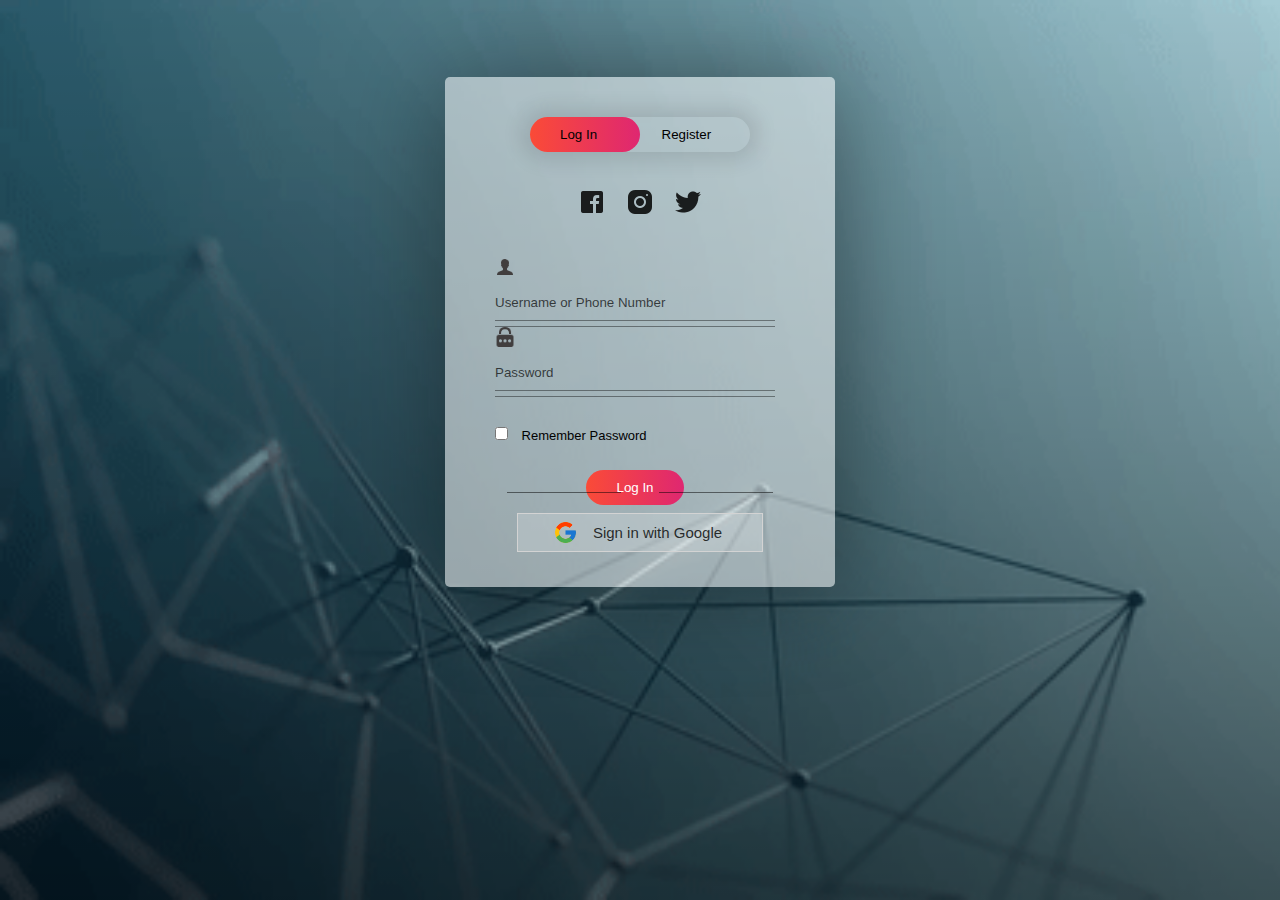
<file: login.html>
<!DOCTYPE html>
<html lang="en">
<head>
    <meta charset="UTF-8">
    <meta name="viewport" content="width=device-width, initial-scale=1.0">
    <link rel="shortcut icon" type="png" href="images/icon/favicon.png">
    <title>Login & SignUp</title>
    <link rel="stylesheet" href="loginStyle.css">
    <script src="https://ajax.googleapis.com/ajax/libs/jquery/3.4.1/jquery.min.js"></script>

    <!-- JavaScript to show an alert after form submission -->
    <script>
    $(document).ready(function(){
        $("form").submit(function(){
            alert("Great Job!");
        });
    });
    </script>
</head>
<body>
    <div class="form-box">
        <div class="button-box">
            <div id="btn"></div>
            <button type="button" class="toggle-btn" id="log" onclick="login()">Log In</button>
            <button type="button" class="toggle-btn" id="reg" onclick="register()">Register</button>
        </div>

        <div class="social-icons">
            <img src="images/icon/fb2.png" alt="Facebook">
            <img src="images/icon/insta2.png" alt="Instagram">
            <img src="images/icon/tt2.png" alt="Twitter">
        </div>

        <!-- Login Form -->
        <form id="login" class="input-group" method="POST" action="process.php">
            <div class="inp">
                <img src="images/icon/user.png" alt="User">
                <input type="text" name="username" id="email" class="input-field" placeholder="Username or Phone Number" required>
            </div>
            <div class="inp">
                <img src="images/icon/password.png" alt="Password">
                <input type="password" name="password" id="password" class="input-field" placeholder="Password" required>
            </div>
            <div class="remember-me">
                <input type="checkbox" class="check-box" name="remember_me"> Remember Password
            </div>
            <button type="submit" name="action" value="login" class="submit-btn">Log In</button>
        </form>

        <div class="other" id="other">
            <div class="instead">
                <h3>or</h3>
            </div>
            <button class="connect" onclick="google()">
                <img src="images/icon/google.png" alt="Google"><span>Sign in with Google</span>
            </button>
        </div>

        <!-- Registration Form -->
        <form id="register" class="input-group" method="POST" action="process.php">
            <input type="text" name="name" class="input-field" placeholder="Full Name" required>
            <input type="email" name="email" class="input-field" placeholder="Email Address" required>
            <input type="password" name="password" class="input-field" placeholder="Create Password" required>
            <input type="password" name="confirm_password" class="input-field" placeholder="Confirm Password" required>
            <div class="terms">
                <input type="checkbox" class="check-box" id="chkAgree" onclick="goFurther()">
                <label for="chkAgree">I agree to the <a href="LICENSE.txt" target="_blank">Terms & Conditions</a></label>
            </div>
            <button type="submit" name="action" value="register" id="btnSubmit" class="submit-btn reg-btn">Register</button>
        </form>
    </div>

    <script type="text/javascript" src="script.js"></script>
</body>
</html>
</file>
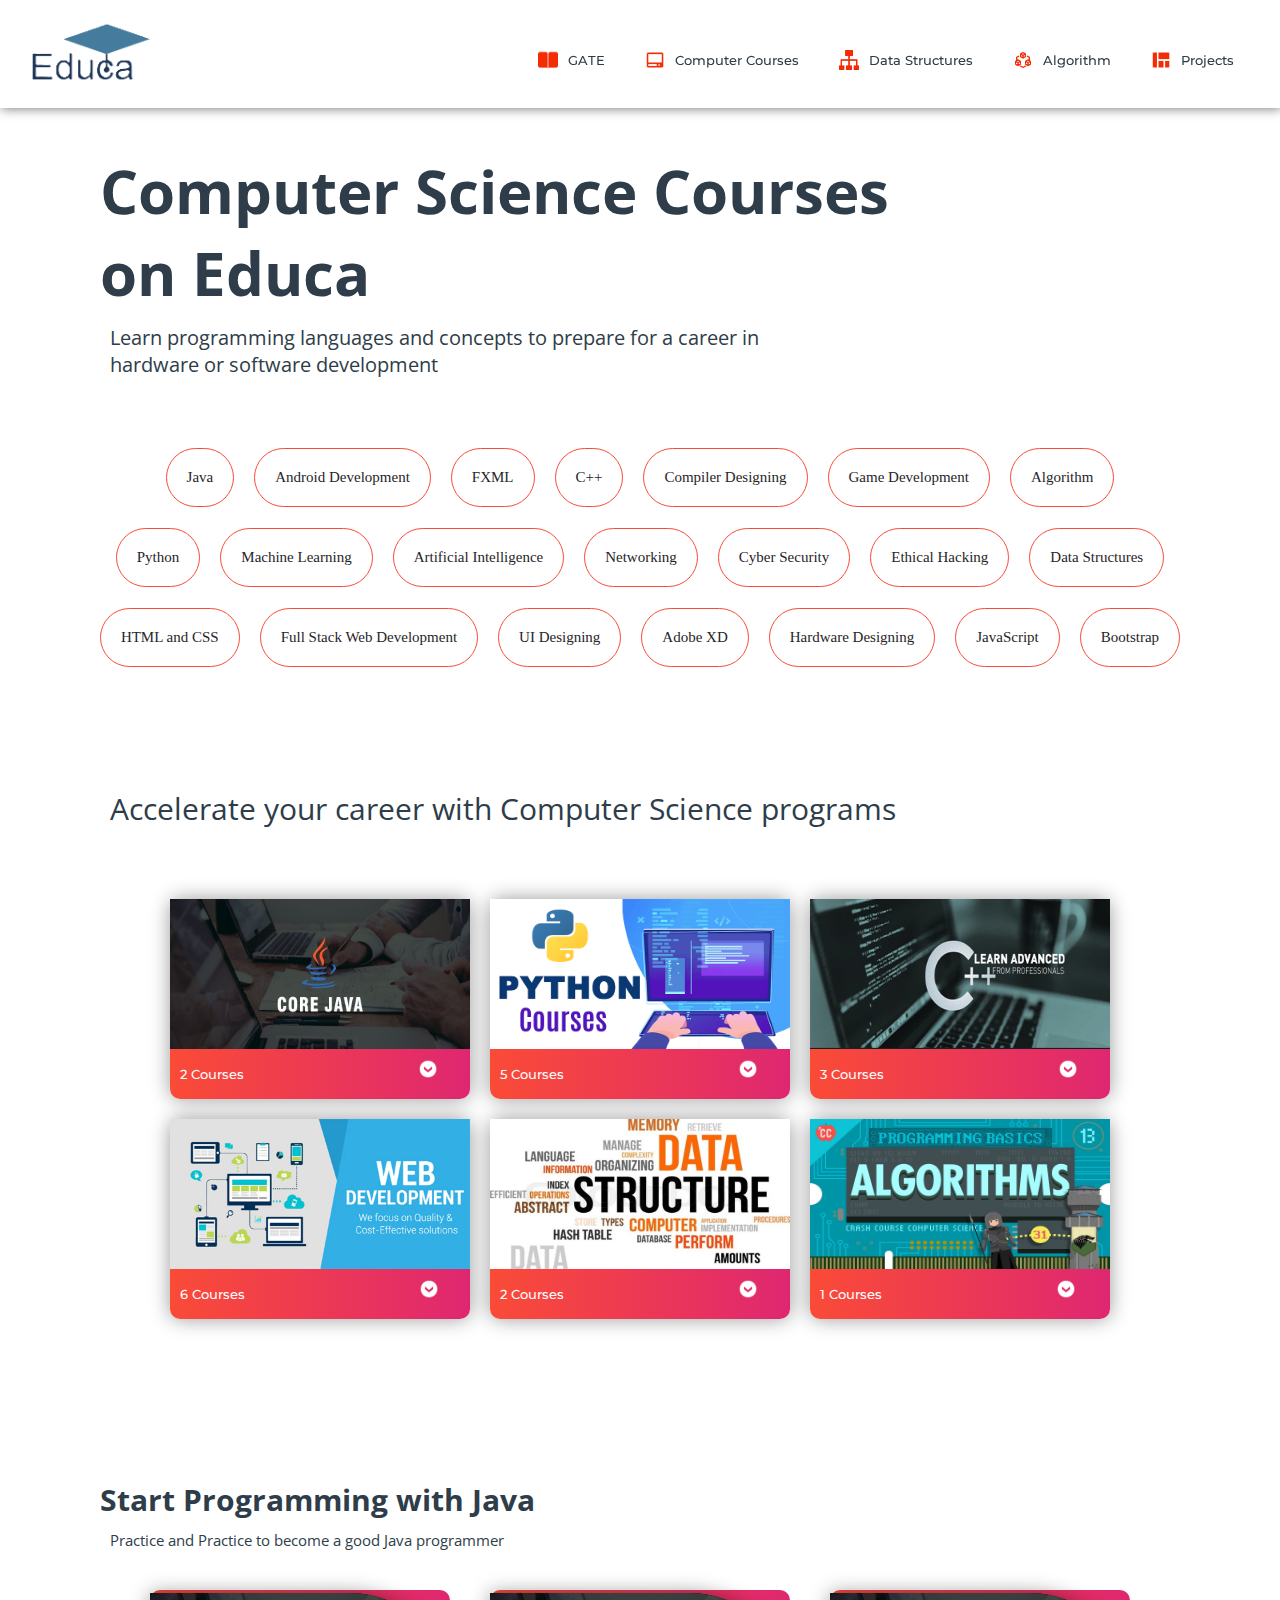
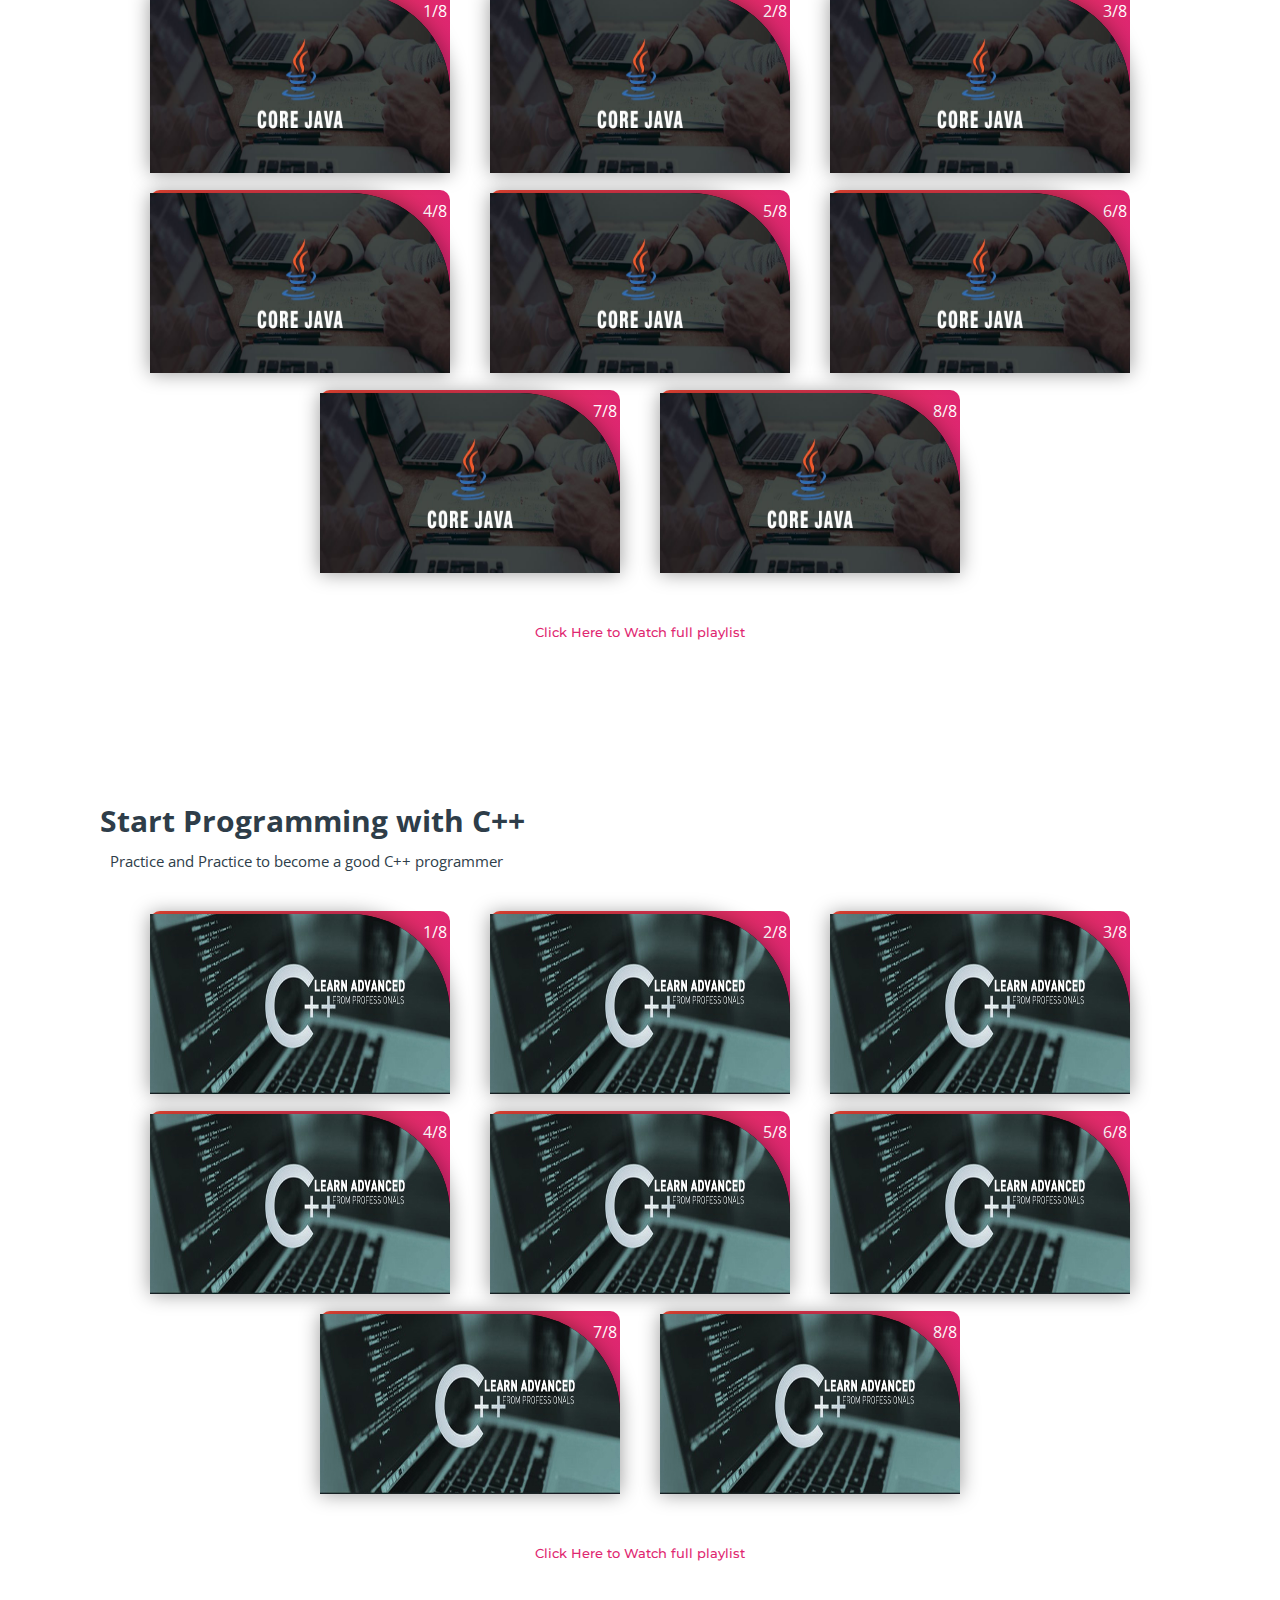
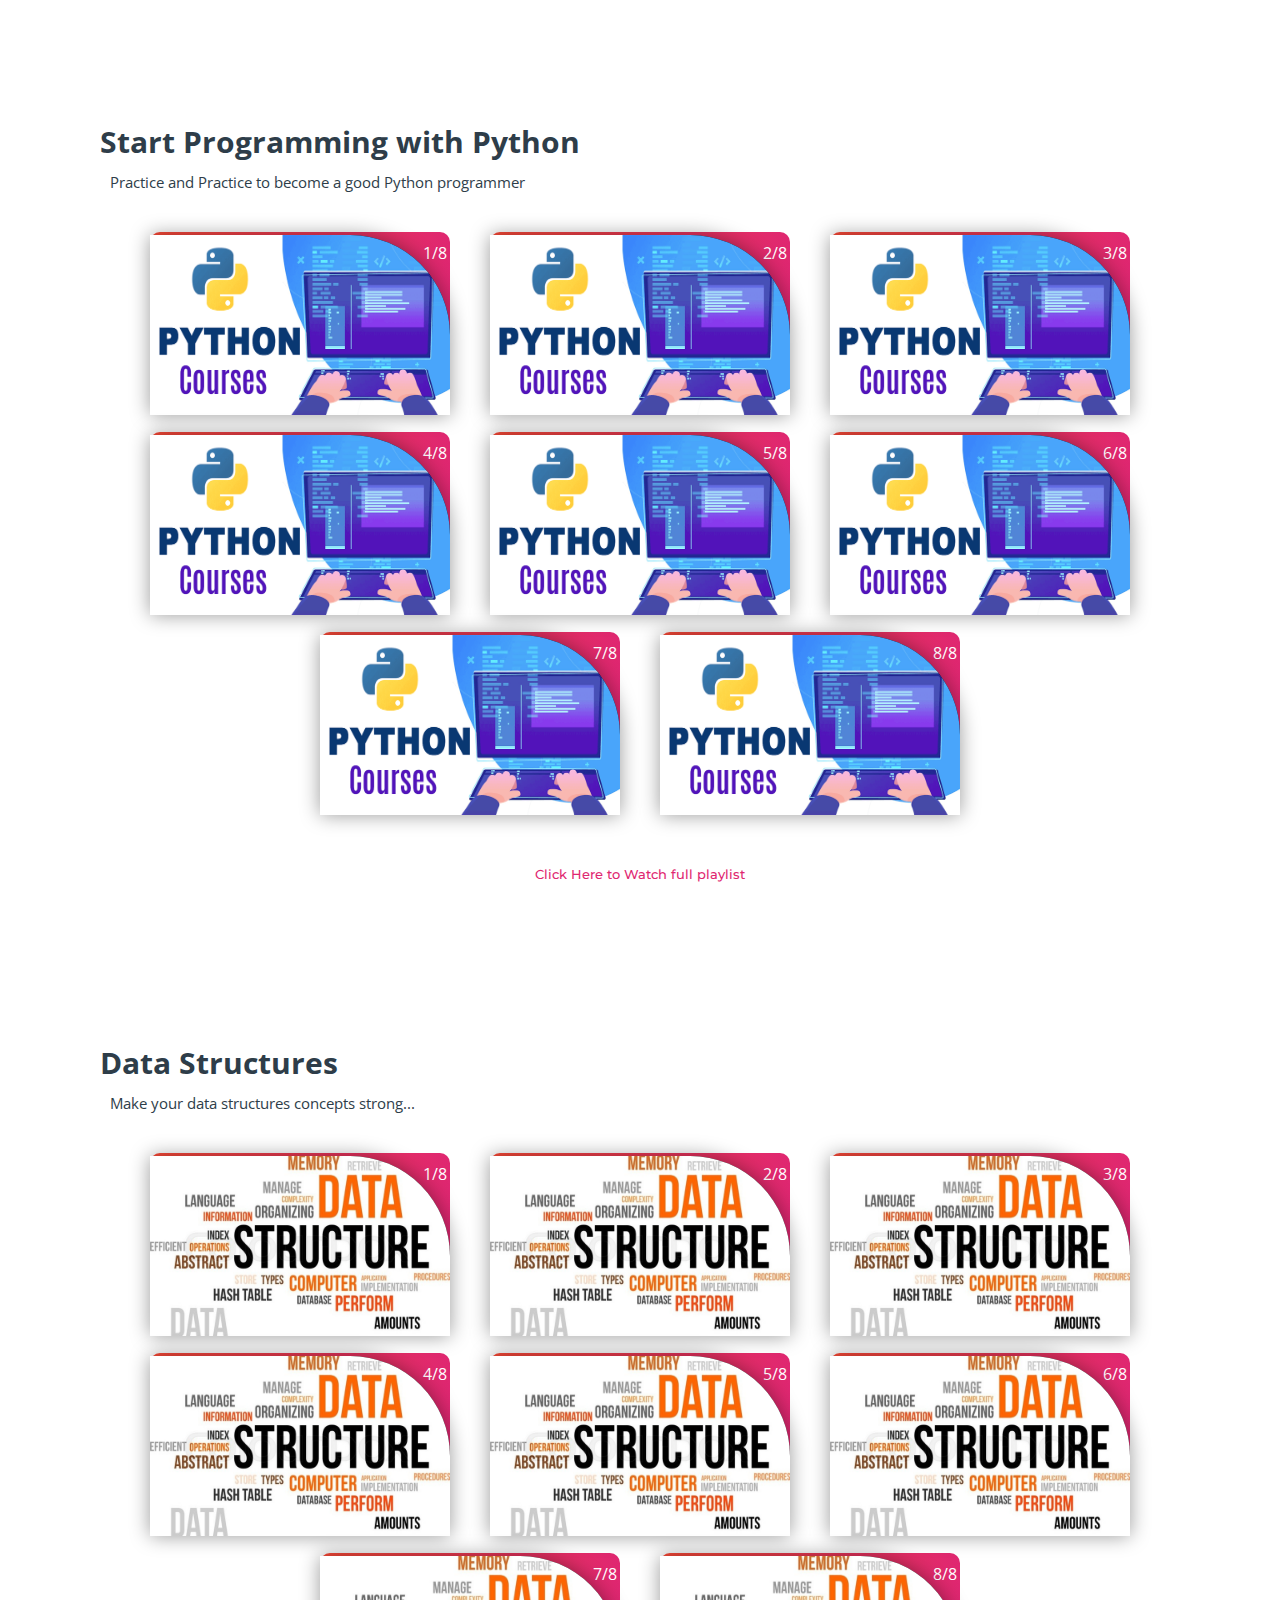
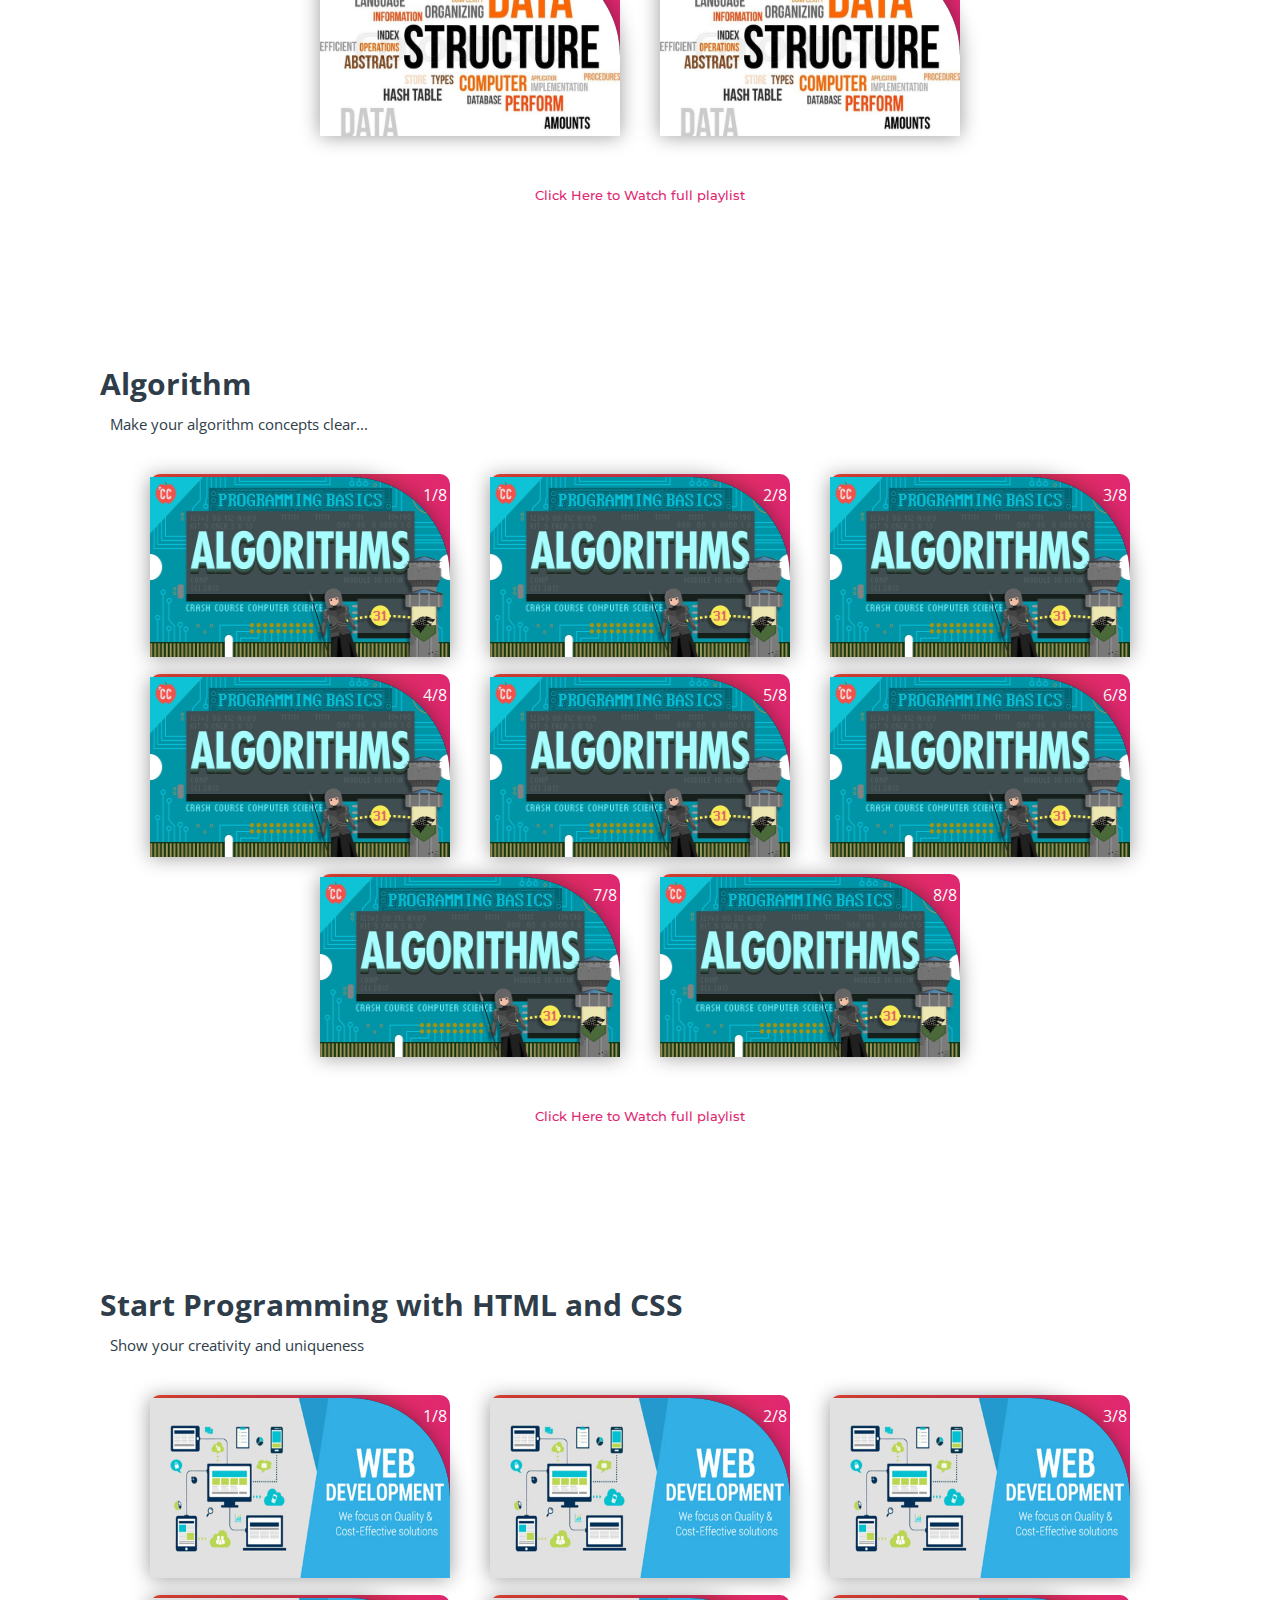
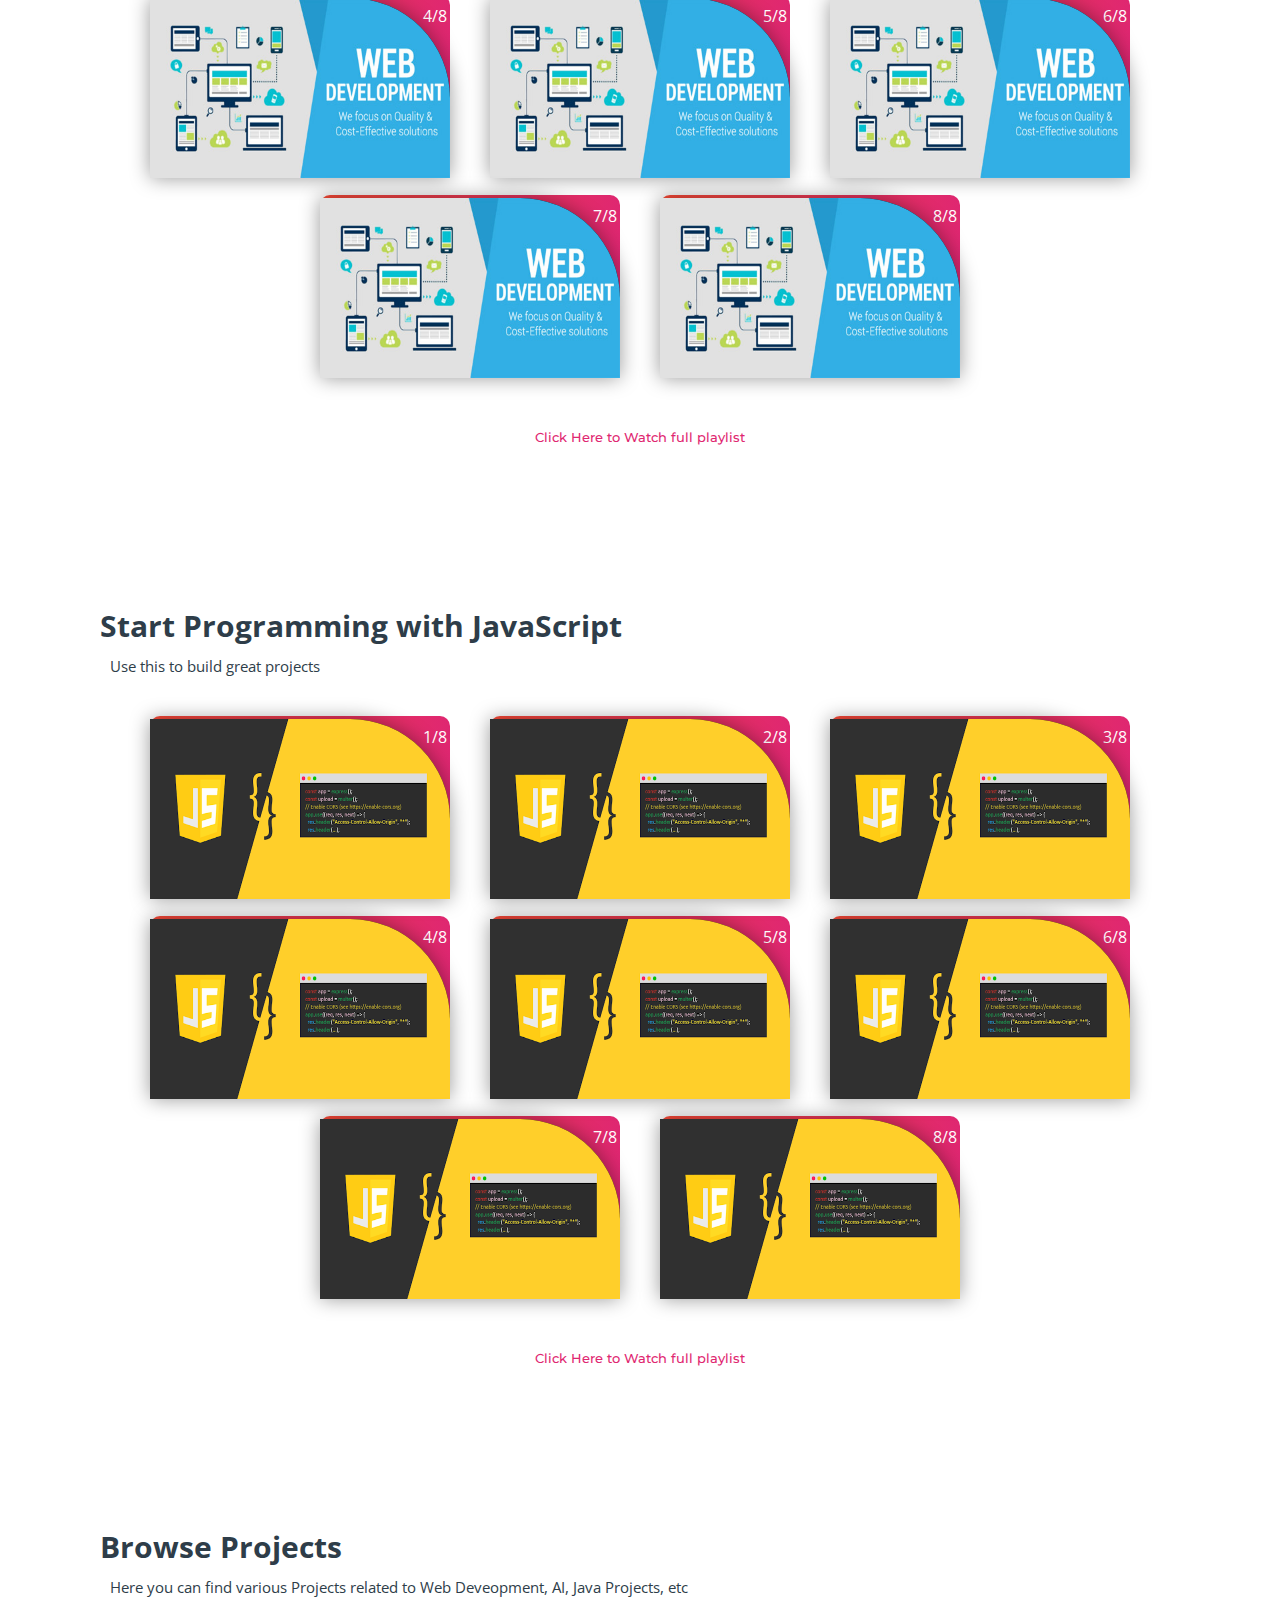
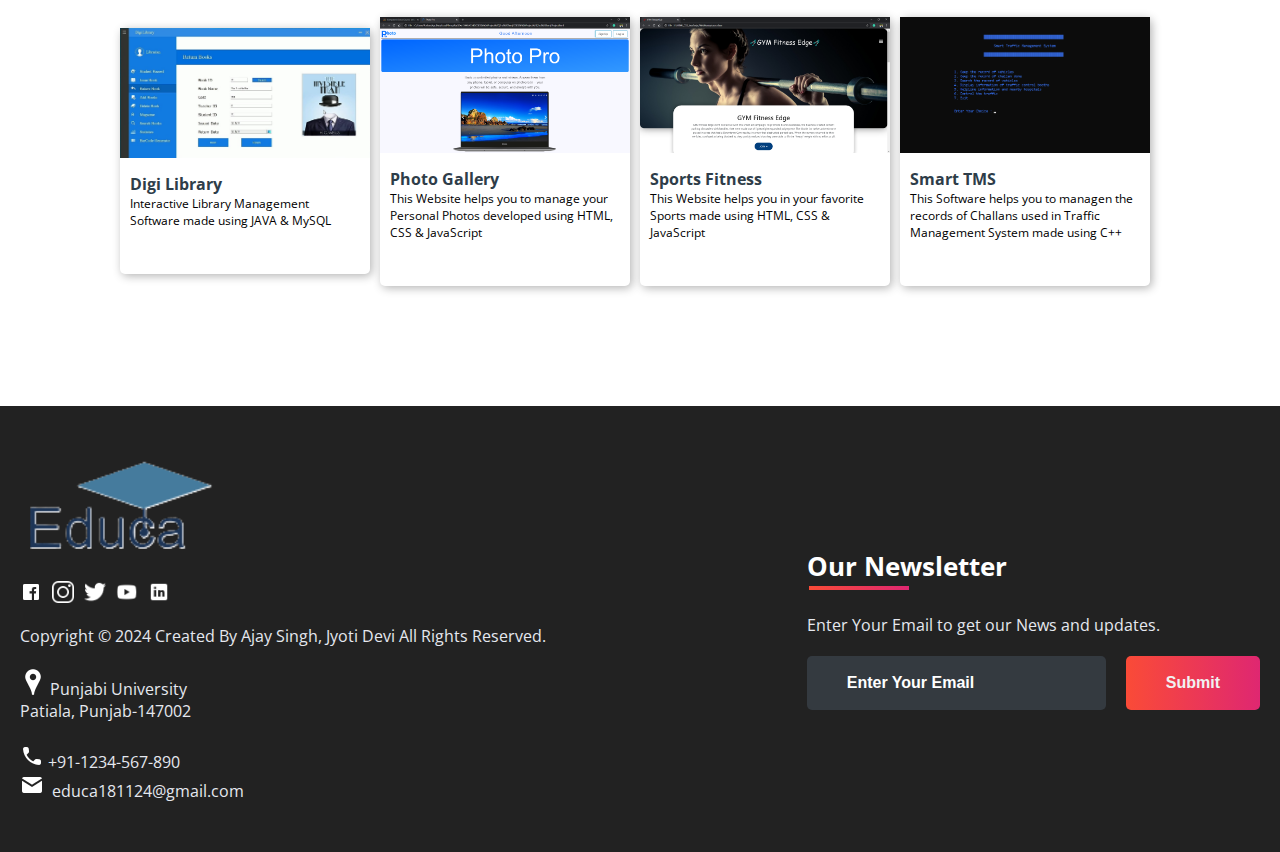
<file: subjects/computer_courses.html>
<!DOCTYPE html>
<html>
<head>
	<link rel="shortcut icon" type="png" href="../images/icon/favicon.png">
	<title>Computer Science Courses on Educa</title>
	<link rel="stylesheet" type="text/css" href="subjects.css">
	<script type="text/javascript" src="../script.js"></script>
</head>
<body>
	
<!-- NAVIGATION -->
	<header>
		<div class="nav" id="nav">
			<div id="learned-logo">
			<a href="../index.html"><img src="../images/icon/logohome.png" style="width: 130px;"></a></div>
			<div class="switch-tab" id="switch-tab" onclick="switchTAB()"><img src="../images/icon/menu.png"></div>
			<ul id="list-switch">
				<li><a href="gate.html"><img src="../images/courses/paper.png" class="icon">GATE</a></li>
				<li><a href="#"><img src="../images/courses/computer.png" class="icon">Computer Courses</a></li>
				<li><a href="#data"><img src="../images/courses/data.png" class="icon">Data Structures</a></li>
				<li><a href="#algo"><img src="../images/courses/algo.png" class="icon">Algorithm</a></li>
				<li><a href="#projects"><img src="../images/courses/projects.png" class="icon">Projects</a></li>
			</ul>
			<div class="search" id="search-switch">
				<input type="search" placeholder="Search" class="srch"><button id="srchbtn"><img src="../images/icon/search.png"></button>
			</div>
		</div>
	</header>
	

<!-- MAIN Heading of Page -->
	<div class="title">
		<span>Computer Science Courses<br>on Educa</span>
		<div class="shortdesc">
			<p>Learn programming languages and concepts to prepare for a career in<br>hardware or software development</p>
		</div>
	</div>


<!-- Some KeyWords related to Topic -->
	<div class="course">
		<div class="cbox">
		<div class="det"><a href="#java">Java</a></div>
		<div class="det"><a href="https://developer.android.com/">Android Development</a></div>
		<div class="det"><a href="https://docs.oracle.com/javafx/2/get_started/fxml_tutorial.htm">FXML</a></div>
		<div class="det"><a href="#c++">C++</a></div>
		<div class="det"><a href="https://www.geeksforgeeks.org/introduction-of-compiler-design/">Compiler Designing</a></div>
		<div class="det"><a href="https://www.coursera.org/specializations/game-design-and-development">Game Development</a></div>
		<div class="det"><a href="#algo">Algorithm</a></div>
		</div>
		<div class="cbox">
		<div class="det"><a href="#python">Python</a></div>
		<div class="det"><a href="https://www.coursera.org/learn/machine-learning">Machine Learning</a></div>
		<div class="det"><a href="https://en.wikipedia.org/wiki/Artificial_intelligence">Artificial Intelligence</a></div>
		<div class="det"><a href="https://en.wikipedia.org/wiki/Network">Networking</a></div>
		<div class="det"><a href="https://www.kaspersky.co.in/resource-center/definitions/what-is-cyber-security">Cyber Security</a></div>
		<div class="det"><a href="https://www.eccouncil.org/ethical-hacking/">Ethical Hacking</a></div>
		<div class="det"><a href="#data">Data Structures</a></div>
		</div>
		<div class="cbox">
		<div class="det"><a href="#html_css">HTML and CSS</a></div>
		<div class="det"><a href="https://www.udacity.com/course/full-stack-web-developer-nanodegree--nd0044">Full Stack Web Development</a></div>
		<div class="det"><a href="https://uxplanet.org/what-is-ui-vs-ux-design-and-the-difference-d9113f6612de?gi=6d9d13f4cc95">UI Designing</a></div>
		<div class="det"><a href="https://www.adobe.com/in/products/xd.html">Adobe XD</a></div>
		<div class="det"><a href="https://www.sciencedirect.com/topics/computer-science/hardware-design">Hardware Designing</a></div>
		<div class="det"><a href="#javascript">JavaScript</a></div>
		<div class="det"><a href="#html_css">Bootstrap</a></div>
		</div>
	</div>


<!-- Courses Available -->
	<div class="inbt">
		Accelerate your career with Computer Science programs
	</div>

	<div class="ccard">
	<center>
		<div class="ccardbox">
			<div class="dcard">
				<div class="fpart"><img src="../images/courses/java-course.jpg"></div>
				<a href="#java"><div class="spart">2 Courses <img src="../images/icon/dropdown.png"></div></a>
			</div>
			<div class="dcard">
				<div class="fpart"><img src="../images/courses/python-course.png"></div>
				<a href="#python"><div class="spart">5 Courses <img src="../images/icon/dropdown.png"></div></a>
			</div>
			<div class="dcard">
				<div class="fpart"><img src="../images/courses/c-course.jpg"></div>
				<a href="#c++"><div class="spart">3 Courses <img src="../images/icon/dropdown.png"></div></a>
			</div>
		</div>
		<div class="ccardbox">
			<div class="dcard">
				<div class="fpart"><img src="../images/courses/web-course.jpg"></div>
				<a href="#html_css"><div class="spart">6 Courses <img src="../images/icon/dropdown.png"></div></a>
			</div>
			<div class="dcard">
				<div class="fpart"><img src="../images/courses/data-course.jpg"></div>
				<a href="#data"><div class="spart">2 Courses <img src="../images/icon/dropdown.png"></div></a>
			</div>
			<div class="dcard">
				<div class="fpart"><img src="../images/courses/algo-course.jpg"></div>
				<a href="#algo"><div class="spart">1 Courses <img src="../images/icon/dropdown.png"></div></a>
			</div>
		</div>
	</center>
	</div>


<!-- Videos on JAVA Lectures -->
	<div class="title2" id="java">
		<span>Start Programming with Java</span>
		<div class="shortdesc2">
			<p>Practice and Practice to become a good Java programmer</p>
		</div>
	</div>
	
	<center>
		<div class="ccardbox2">
			<div class="dcard2"><span class="tag" >1/8</span>
				<div class="fpart2">
					<img src="../images/courses/java-course.jpg">
					<iframe src="https://www.youtube.com/embed/IsLyduxZ9sc" frameborder="0" allow="accelerometer; autoplay; encrypted-media; gyroscope; picture-in-picture" allowfullscreen></iframe>
				</div>
			</div>
			<div class="dcard2"><span class="tag" >2/8</span>
				<div class="fpart2">
					<img src="../images/courses/java-course.jpg">
					<iframe src="https://www.youtube.com/embed/U_vuESBFEpE" frameborder="0" allow="accelerometer; autoplay; encrypted-media; gyroscope; picture-in-picture" allowfullscreen></iframe>
				</div>
			</div>
			<div class="dcard2"><span class="tag" >3/8</span>
				<div class="fpart2">
					<img src="../images/courses/java-course.jpg">
					<iframe src="https://www.youtube.com/embed/7i8vbPA37y0" frameborder="0" allow="accelerometer; autoplay; encrypted-media; gyroscope; picture-in-picture" allowfullscreen></iframe>
				</div>
			</div>
			<div class="dcard2"><span class="tag" >4/8</span>
				<div class="fpart2">
					<img src="../images/courses/java-course.jpg">
					<iframe src="https://www.youtube.com/embed/FB47F-QIk3k" frameborder="0" allow="accelerometer; autoplay; encrypted-media; gyroscope; picture-in-picture" allowfullscreen></iframe>
				</div>
			</div>
			<div class="dcard2"><span class="tag" >5/8</span>
				<div class="fpart2">
					<img src="../images/courses/java-course.jpg">
					<iframe src="https://www.youtube.com/embed/8qyVcHJ1Et4" frameborder="0" allow="accelerometer; autoplay; encrypted-media; gyroscope; picture-in-picture" allowfullscreen></iframe>
				</div>
			</div>
			<div class="dcard2"><span class="tag" >6/8</span>
				<div class="fpart2">
					<img src="../images/courses/java-course.jpg">
					<iframe src="https://www.youtube.com/embed/N53Vf8HGd-0" frameborder="0" allow="accelerometer; autoplay; encrypted-media; gyroscope; picture-in-picture" allowfullscreen></iframe>
				</div>
			</div>
			<div class="dcard2"><span class="tag" >7/8</span>
				<div class="fpart2">
					<img src="../images/courses/java-course.jpg">
					<iframe src="https://www.youtube.com/embed/slz2Vc904Qg" frameborder="0" allow="accelerometer; autoplay; encrypted-media; gyroscope; picture-in-picture" allowfullscreen></iframe>
				</div>
			</div>
			<div class="dcard2"><span class="tag" >8/8</span>
				<div class="fpart2">
					<img src="../images/courses/java-course.jpg">
					<iframe src="https://www.youtube.com/embed/Q0NVRQP1Z5g" frameborder="0" allow="accelerometer; autoplay; encrypted-media; gyroscope; picture-in-picture" allowfullscreen></iframe>
				</div>
			</div>
		</div>
	</center>
	<br><br>
	<div class="click-me">
		<a href="https://www.youtube.com/watch?v=IsLyduxZ9sc&list=PLX9Zi6XTqOKQ7TdRz0QynGIKuMV9Q2H8E" target="_blank">Click Here to Watch full playlist</a>
	</div>

<!-- Videos on C++ Lectures -->

	<div class="title2" id="c++">
		<span>Start Programming with C++</span>
		<div class="shortdesc2">
			<p>Practice and Practice to become a good C++ programmer</p>
		</div>
	</div>
	<center>
		<div class="ccardbox2">
			<div class="dcard2"><span class="tag" >1/8</span>
				<div class="fpart2"><img src="../images/courses/c-course.jpg">
					<iframe src="https://www.youtube.com/embed/Iuo9PpGE04Y" frameborder="0" allow="accelerometer; autoplay; encrypted-media; gyroscope; picture-in-picture" allowfullscreen></iframe>
				</div>
			</div>
			<div class="dcard2"><span class="tag" >2/8</span>
				<div class="fpart2"><img src="../images/courses/c-course.jpg">
					<iframe src="https://www.youtube.com/embed/52dHKRD7cdg" frameborder="0" allow="accelerometer; autoplay; encrypted-media; gyroscope; picture-in-picture" allowfullscreen></iframe>
				</div>
			</div>
			<div class="dcard2"><span class="tag" >3/8</span>
				<div class="fpart2"><img src="../images/courses/c-course.jpg">
					<iframe src="https://www.youtube.com/embed/Iuo9PpGE04Y" frameborder="0" allow="accelerometer; autoplay; encrypted-media; gyroscope; picture-in-picture" allowfullscreen></iframe>
				</div>
			</div>
			<div class="dcard2"><span class="tag" >4/8</span>
				<div class="fpart2"><img src="../images/courses/c-course.jpg">
					<iframe src="https://www.youtube.com/embed/Iuo9PpGE04Y" frameborder="0" allow="accelerometer; autoplay; encrypted-media; gyroscope; picture-in-picture" allowfullscreen></iframe>
				</div>
			</div>
		
			<div class="dcard2"><span class="tag" >5/8</span>
				<div class="fpart2"><img src="../images/courses/c-course.jpg">
					<iframe src="https://www.youtube.com/embed/Iuo9PpGE04Y" frameborder="0" allow="accelerometer; autoplay; encrypted-media; gyroscope; picture-in-picture" allowfullscreen></iframe>
				</div>
			</div>
			<div class="dcard2"><span class="tag" >6/8</span>
				<div class="fpart2"><img src="../images/courses/c-course.jpg">
					<iframe src="https://www.youtube.com/embed/Iuo9PpGE04Y" frameborder="0" allow="accelerometer; autoplay; encrypted-media; gyroscope; picture-in-picture" allowfullscreen></iframe>
				</div>
			</div>
			<div class="dcard2"><span class="tag" >7/8</span>
				<div class="fpart2"><img src="../images/courses/c-course.jpg">
					<iframe src="https://www.youtube.com/embed/Iuo9PpGE04Y" frameborder="0" allow="accelerometer; autoplay; encrypted-media; gyroscope; picture-in-picture" allowfullscreen></iframe>
				</div>
			</div>
			<div class="dcard2"><span class="tag" >8/8</span>
				<div class="fpart2"><img src="../images/courses/c-course.jpg">
					<iframe src="https://www.youtube.com/embed/Iuo9PpGE04Y" frameborder="0" allow="accelerometer; autoplay; encrypted-media; gyroscope; picture-in-picture" allowfullscreen></iframe>
				</div>
			</div>
		</div>
	</center>
<br><br>
	<div class="click-me">
		<a href="https://www.youtube.com/watch?v=Iuo9PpGE04Y&feature=youtu.be" target="_blank">Click Here to Watch full playlist</a>
	</div>

<!-- Videos on PYTHON Lectures -->

	<div class="title2" id="python">
		<span>Start Programming with Python</span>
		<div class="shortdesc2">
			<p>Practice and Practice to become a good Python programmer</p>
		</div>
	</div>
	<center>
		<div class="ccardbox2">
			<div class="dcard2"><span class="tag" >1/8</span>
				<div class="fpart2"><img src="../images/courses/python-course.png">
					<iframe src="https://www.youtube.com/embed/QXeEoD0pB3E" frameborder="0" allow="accelerometer; autoplay; encrypted-media; gyroscope; picture-in-picture" allowfullscreen></iframe>
				</div>
			</div>
			<div class="dcard2"><span class="tag" >2/8</span>
				<div class="fpart2"><img src="../images/courses/python-course.png">
					<iframe src="https://www.youtube.com/embed/QXeEoD0pB3E" frameborder="0" allow="accelerometer; autoplay; encrypted-media; gyroscope; picture-in-picture" allowfullscreen></iframe>
				</div>
			</div>
			<div class="dcard2"><span class="tag" >3/8</span>
				<div class="fpart2"><img src="../images/courses/python-course.png">
					<iframe src="https://www.youtube.com/embed/QXeEoD0pB3E" frameborder="0" allow="accelerometer; autoplay; encrypted-media; gyroscope; picture-in-picture" allowfullscreen></iframe>
				</div>
			</div>
			<div class="dcard2"><span class="tag" >4/8</span>
				<div class="fpart2"><img src="../images/courses/python-course.png">
					<iframe src="https://www.youtube.com/embed/QXeEoD0pB3E" frameborder="0" allow="accelerometer; autoplay; encrypted-media; gyroscope; picture-in-picture" allowfullscreen></iframe>
				</div>
			</div>
		
			<div class="dcard2"><span class="tag" >5/8</span>
				<div class="fpart2"><img src="../images/courses/python-course.png">
					<iframe src="https://www.youtube.com/embed/QXeEoD0pB3E" frameborder="0" allow="accelerometer; autoplay; encrypted-media; gyroscope; picture-in-picture" allowfullscreen></iframe>
				</div>
			</div>
			<div class="dcard2"><span class="tag" >6/8</span>
				<div class="fpart2"><img src="../images/courses/python-course.png">
					<iframe src="https://www.youtube.com/embed/QXeEoD0pB3E" frameborder="0" allow="accelerometer; autoplay; encrypted-media; gyroscope; picture-in-picture" allowfullscreen></iframe>
				</div>
			</div>
			<div class="dcard2"><span class="tag" >7/8</span>
				<div class="fpart2"><img src="../images/courses/python-course.png">
					<iframe src="https://www.youtube.com/embed/QXeEoD0pB3E" frameborder="0" allow="accelerometer; autoplay; encrypted-media; gyroscope; picture-in-picture" allowfullscreen></iframe>
				</div>
			</div>
			<div class="dcard2"><span class="tag" >8/8</span>
				<div class="fpart2"><img src="../images/courses/python-course.png">
					<iframe src="https://www.youtube.com/embed/QXeEoD0pB3E" frameborder="0" allow="accelerometer; autoplay; encrypted-media; gyroscope; picture-in-picture" allowfullscreen></iframe>
				</div>
			</div>
		</div>
	</center>

<br><br>
	<div class="click-me">
		<a href="https://youtu.be/QXeEoD0pB3E" target="_blank">Click Here to Watch full playlist</a>
	</div>
<!-- Videos on DATA STRUCTURES Lectures -->

	<div class="title2" id="data">
		<span>Data Structures</span>
		<div class="shortdesc2">
			<p>Make your data structures concepts strong...</p>
		</div>
	</div>
	<center>
		<div class="ccardbox2">
			<div class="dcard2"><span class="tag" >1/8</span>
				<div class="fpart2"><img src="../images/courses/data-course.jpg">
					<iframe width="560" height="315" src="https://www.youtube.com/embed/0FcxhLODf-4?si=KHWy5siHNahs3vjB&amp;controls=0" title="YouTube video player" frameborder="0" allow="accelerometer; autoplay; clipboard-write; encrypted-media; gyroscope; picture-in-picture; web-share" referrerpolicy="strict-origin-when-cross-origin" allowfullscreen></iframe>
				</div>
			</div>
			<div class="dcard2"><span class="tag" >2/8</span>
				<div class="fpart2"><img src="../images/courses/data-course.jpg">
					<iframe width="560" height="315" src="https://www.youtube.com/embed/z8tYQys_4j0?si=q5SXNENgUGNa9LIs&amp;controls=0" title="YouTube video player" frameborder="0" allow="accelerometer; autoplay; clipboard-write; encrypted-media; gyroscope; picture-in-picture; web-share" referrerpolicy="strict-origin-when-cross-origin" allowfullscreen></iframe>
                                </div>
			</div>
			<div class="dcard2"><span class="tag" >3/8</span>
				<div class="fpart2"><img src="../images/courses/data-course.jpg">
					<iframe width="560" height="315" src="https://www.youtube.com/embed/jD9qVFv8ju4?si=V4vs_Vvh0I0ZyVts&amp;controls=0" title="YouTube video player" frameborder="0" allow="accelerometer; autoplay; clipboard-write; encrypted-media; gyroscope; picture-in-picture; web-share" referrerpolicy="strict-origin-when-cross-origin" allowfullscreen></iframe>
                                </div>
			</div>
			<div class="dcard2"><span class="tag" >4/8</span>
				<div class="fpart2"><img src="../images/courses/data-course.jpg">
					<iframe width="560" height="315" src="https://www.youtube.com/embed/fdW4bvUUprc?si=QUJp87lBMZeaJFsy&amp;controls=0" title="YouTube video player" frameborder="0" allow="accelerometer; autoplay; clipboard-write; encrypted-media; gyroscope; picture-in-picture; web-share" referrerpolicy="strict-origin-when-cross-origin" allowfullscreen></iframe>
                               </div>
			</div>
		
			<div class="dcard2"><span class="tag" >5/8</span>
				<div class="fpart2"><img src="../images/courses/data-course.jpg">
					<iframe width="560" height="315" src="https://www.youtube.com/embed/SP84opbmNZU?si=-QGF2Hzji0-i3vBg&amp;controls=0" title="YouTube video player" frameborder="0" allow="accelerometer; autoplay; clipboard-write; encrypted-media; gyroscope; picture-in-picture; web-share" referrerpolicy="strict-origin-when-cross-origin" allowfullscreen></iframe>
                                </div>
			</div>
			<div class="dcard2"><span class="tag" >6/8</span>
				<div class="fpart2"><img src="../images/courses/data-course.jpg">
					<iframe width="560" height="315" src="https://www.youtube.com/embed/NmRonFz9dNU?si=mTVId9r9T2_W1sx7&amp;controls=0" title="YouTube video player" frameborder="0" allow="accelerometer; autoplay; clipboard-write; encrypted-media; gyroscope; picture-in-picture; web-share" referrerpolicy="strict-origin-when-cross-origin" allowfullscreen></iframe>
                               </div>
			</div>
			<div class="dcard2"><span class="tag" >7/8</span>
				<div class="fpart2"><img src="../images/courses/data-course.jpg">
					<iframe width="560" height="315" src="https://www.youtube.com/embed/wy06eBJnrew?si=p77D1oM_fDe-dmPL&amp;controls=0" title="YouTube video player" frameborder="0" allow="accelerometer; autoplay; clipboard-write; encrypted-media; gyroscope; picture-in-picture; web-share" referrerpolicy="strict-origin-when-cross-origin" allowfullscreen></iframe>
                                </div>
			</div>
			<div class="dcard2"><span class="tag" >8/8</span>
				<div class="fpart2"><img src="../images/courses/data-course.jpg">
					<iframe width="560" height="315" src="https://www.youtube.com/embed/WkAzf0AMKRQ?si=szcv4Ja4a-bd52No&amp;controls=0" title="YouTube video player" frameborder="0" allow="accelerometer; autoplay; clipboard-write; encrypted-media; gyroscope; picture-in-picture; web-share" referrerpolicy="strict-origin-when-cross-origin" allowfullscreen></iframe>
                               </div>
			</div>
		</div>
	</center>
<br><br>
	<div class="click-me">
		<a href="https://www.youtube.com/watch?v=NmRonFz9dNU?si=mTVId9r9T2_W1sx7&amp" target="_blank">Click Here to Watch full playlist</a>
	</div>

<!-- Videos on ALGORITHM Lectures -->

	<div class="title2" id="algo">
		<span>Algorithm</span>
		<div class="shortdesc2">
			<p>Make your algorithm concepts clear...</p>
		</div>
	</div>
	<center>
		<div class="ccardbox2">
			<div class="dcard2"><span class="tag" >1/8</span>
				<div class="fpart2"><img src="../images/courses/algo-course.jpg">
					<iframe width="560" height="315" src="https://www.youtube.com/embed/Y9CdClcav-4?si=oqHFp9hyAFXjdIZK&amp;controls=0" title="YouTube video player" frameborder="0" allow="accelerometer; autoplay; clipboard-write; encrypted-media; gyroscope; picture-in-picture; web-share" referrerpolicy="strict-origin-when-cross-origin" allowfullscreen></iframe>
                                </div>
			</div>
			<div class="dcard2"><span class="tag" >2/8</span>
				<div class="fpart2"><img src="../images/courses/algo-course.jpg">
					<iframe width="560" height="315" src="https://www.youtube.com/embed/fdUlssmhBlc?si=Qbeu6MxBa23Ey17p&amp;controls=0" title="YouTube video player" frameborder="0" allow="accelerometer; autoplay; clipboard-write; encrypted-media; gyroscope; picture-in-picture; web-share" referrerpolicy="strict-origin-when-cross-origin" allowfullscreen></iframe>
                                </div>
			</div>
			<div class="dcard2"><span class="tag" >3/8</span>
				<div class="fpart2"><img src="../images/courses/algo-course.jpg">
					<iframe width="560" height="315" src="https://www.youtube.com/embed/0FcxhLODf-4?si=KHWy5siHNahs3vjB&amp;controls=0" title="YouTube video player" frameborder="0" allow="accelerometer; autoplay; clipboard-write; encrypted-media; gyroscope; picture-in-picture; web-share" referrerpolicy="strict-origin-when-cross-origin" allowfullscreen></iframe>
				</div>
			</div>
			<div class="dcard2"><span class="tag" >4/8</span>
				<div class="fpart2"><img src="../images/courses/algo-course.jpg">
					<iframe width="560" height="315" src="https://www.youtube.com/embed/Y9CdClcav-4?si=oqHFp9hyAFXjdIZK&amp;controls=0" title="YouTube video player" frameborder="0" allow="accelerometer; autoplay; clipboard-write; encrypted-media; gyroscope; picture-in-picture; web-share" referrerpolicy="strict-origin-when-cross-origin" allowfullscreen></iframe>
                               </div>
			</div>
		
			<div class="dcard2"><span class="tag" >5/8</span>
				<div class="fpart2"><img src="../images/courses/algo-course.jpg">
					<iframe width="560" height="315" src="https://www.youtube.com/embed/079PxwRApQA?si=NOzTuyV4q3MjR11P&amp;controls=0" title="YouTube video player" frameborder="0" allow="accelerometer; autoplay; clipboard-write; encrypted-media; gyroscope; picture-in-picture; web-share" referrerpolicy="strict-origin-when-cross-origin" allowfullscreen></iframe>
                               </div>
			</div>
			<div class="dcard2"><span class="tag" >6/8</span>
				<div class="fpart2"><img src="../images/courses/algo-course.jpg">
					<iframe width="560" height="315" src="https://www.youtube.com/embed/GvE5J66_UH0?si=c4P0rP2K4DSa4fEa&amp;controls=0" title="YouTube video player" frameborder="0" allow="accelerometer; autoplay; clipboard-write; encrypted-media; gyroscope; picture-in-picture; web-share" referrerpolicy="strict-origin-when-cross-origin" allowfullscreen></iframe></div>
			</div>
			<div class="dcard2"><span class="tag" >7/8</span>
				<div class="fpart2"><img src="../images/courses/algo-course.jpg">
					<iframe width="560" height="315" src="https://www.youtube.com/embed/OjFj4roxpMs?si=NDhT-M1Y62-VpXvH" title="YouTube video player" frameborder="0" allow="accelerometer; autoplay; clipboard-write; encrypted-media; gyroscope; picture-in-picture; web-share" referrerpolicy="strict-origin-when-cross-origin" allowfullscreen></iframe></div>
			</div>
			<div class="dcard2"><span class="tag" >8/8</span>
				<div class="fpart2"><img src="../images/courses/algo-course.jpg">
					<iframe width="560" height="315" src="https://www.youtube.com/embed/OjFj4roxpMs?si=NDhT-M1Y62-VpXvH" title="YouTube video player" frameborder="0" allow="accelerometer; autoplay; clipboard-write; encrypted-media; gyroscope; picture-in-picture; web-share" referrerpolicy="strict-origin-when-cross-origin" allowfullscreen></iframe></div>
			</div>
		</div>
	</center>
<br><br>
	<div class="click-me">
		<a href="https://www.youtube.com/watch?v=OjFj4roxpMs?si=NDhT-M1Y62-VpXvH" target="_blank">Click Here to Watch full playlist</a>
	</div>

<!-- Videos on HTML and CSS Lectures -->

	<div class="title2" id="html_css">
		<span>Start Programming with HTML and CSS</span>
		<div class="shortdesc2">
			<p>Show your creativity and uniqueness</p>
		</div>
	</div>
	<center>
		<div class="ccardbox2">
			<div class="dcard2"><span class="tag" >1/8</span>
				<div class="fpart2"><img src="../images/courses/web-course.jpg">
					<iframe src="https://www.youtube.com/embed/TKYsuU86-DQ" frameborder="0" allow="accelerometer; autoplay; encrypted-media; gyroscope; picture-in-picture" allowfullscreen></iframe>
				</div>
			</div>
			<div class="dcard2"><span class="tag" >2/8</span>
				<div class="fpart2"><img src="../images/courses/web-course.jpg">
					<iframe src="https://www.youtube.com/embed/TKYsuU86-DQ" frameborder="0" allow="accelerometer; autoplay; encrypted-media; gyroscope; picture-in-picture" allowfullscreen></iframe>
				</div>
			</div>
			<div class="dcard2"><span class="tag" >3/8</span>
				<div class="fpart2"><img src="../images/courses/web-course.jpg">
					<iframe src="https://www.youtube.com/embed/TKYsuU86-DQ" frameborder="0" allow="accelerometer; autoplay; encrypted-media; gyroscope; picture-in-picture" allowfullscreen></iframe>
				</div>
			</div>
			<div class="dcard2"><span class="tag" >4/8</span>
				<div class="fpart2"><img src="../images/courses/web-course.jpg">
					<iframe src="https://www.youtube.com/embed/TKYsuU86-DQ" frameborder="0" allow="accelerometer; autoplay; encrypted-media; gyroscope; picture-in-picture" allowfullscreen></iframe>
				</div>
			</div>
		
			<div class="dcard2"><span class="tag" >5/8</span>
				<div class="fpart2"><img src="../images/courses/web-course.jpg">
					<iframe src="https://www.youtube.com/embed/TKYsuU86-DQ" frameborder="0" allow="accelerometer; autoplay; encrypted-media; gyroscope; picture-in-picture" allowfullscreen></iframe>
				</div>
			</div>
			<div class="dcard2"><span class="tag" >6/8</span>
				<div class="fpart2"><img src="../images/courses/web-course.jpg">
					<iframe src="https://www.youtube.com/embed/TKYsuU86-DQ" frameborder="0" allow="accelerometer; autoplay; encrypted-media; gyroscope; picture-in-picture" allowfullscreen></iframe>
				</div>
			</div>
			<div class="dcard2"><span class="tag" >7/8</span>
				<div class="fpart2"><img src="../images/courses/web-course.jpg">
					<iframe src="https://www.youtube.com/embed/TKYsuU86-DQ" frameborder="0" allow="accelerometer; autoplay; encrypted-media; gyroscope; picture-in-picture" allowfullscreen></iframe>
				</div>
			</div>
			<div class="dcard2"><span class="tag" >8/8</span>
				<div class="fpart2"><img src="../images/courses/web-course.jpg">
					<iframe src="https://www.youtube.com/embed/TKYsuU86-DQ" frameborder="0" allow="accelerometer; autoplay; encrypted-media; gyroscope; picture-in-picture" allowfullscreen></iframe>
				</div>
			</div>
		</div>
	</center>

<br><br>
	<div class="click-me">
		<a href="https://www.youtube.com/watch?v=TKYsuU86-DQ" target="_blank">Click Here to Watch full playlist</a>
	</div>
<!-- Videos on JAVASCRIPT Lectures -->

	<div class="title2" id="javascript">
		<span>Start Programming with JavaScript</span>
		<div class="shortdesc2">
			<p>Use this to build great projects</p>
		</div>
	</div>
	<center>
		<div class="ccardbox2">
			<div class="dcard2"><span class="tag" >1/8</span>
				<div class="fpart2"><img src="../images/courses/javascript-course.jpg">
					<iframe src="https://www.youtube.com/embed/uDwSnnhl1Ng" frameborder="0" allow="accelerometer; autoplay; encrypted-media; gyroscope; picture-in-picture" allowfullscreen></iframe>
				</div>
			</div>
			<div class="dcard2"><span class="tag" >2/8</span>
				<div class="fpart2"><img src="../images/courses/javascript-course.jpg">
					<iframe src="https://www.youtube.com/embed/uDwSnnhl1Ng" frameborder="0" allow="accelerometer; autoplay; encrypted-media; gyroscope; picture-in-picture" allowfullscreen></iframe>
				</div>
			</div>
			<div class="dcard2"><span class="tag" >3/8</span>
				<div class="fpart2"><img src="../images/courses/javascript-course.jpg">
					<iframe src="https://www.youtube.com/embed/uDwSnnhl1Ng" frameborder="0" allow="accelerometer; autoplay; encrypted-media; gyroscope; picture-in-picture" allowfullscreen></iframe>
				</div>
			</div>
			<div class="dcard2"><span class="tag" >4/8</span>
				<div class="fpart2"><img src="../images/courses/javascript-course.jpg">
					<iframe src="https://www.youtube.com/embed/uDwSnnhl1Ng" frameborder="0" allow="accelerometer; autoplay; encrypted-media; gyroscope; picture-in-picture" allowfullscreen></iframe>
				</div>
			</div>
		
			<div class="dcard2"><span class="tag" >5/8</span>
				<div class="fpart2"><img src="../images/courses/javascript-course.jpg">
					<iframe src="https://www.youtube.com/embed/uDwSnnhl1Ng" frameborder="0" allow="accelerometer; autoplay; encrypted-media; gyroscope; picture-in-picture" allowfullscreen></iframe>
				</div>
			</div>
			<div class="dcard2"><span class="tag" >6/8</span>
				<div class="fpart2"><img src="../images/courses/javascript-course.jpg">
					<iframe src="https://www.youtube.com/embed/uDwSnnhl1Ng" frameborder="0" allow="accelerometer; autoplay; encrypted-media; gyroscope; picture-in-picture" allowfullscreen></iframe>
				</div>
			</div>
			<div class="dcard2"><span class="tag" >7/8</span>
				<div class="fpart2"><img src="../images/courses/javascript-course.jpg">
					<iframe src="https://www.youtube.com/embed/uDwSnnhl1Ng" frameborder="0" allow="accelerometer; autoplay; encrypted-media; gyroscope; picture-in-picture" allowfullscreen></iframe>
				</div>
			</div>
			<div class="dcard2"><span class="tag" >8/8</span>
				<div class="fpart2"><img src="../images/courses/javascript-course.jpg">
					<iframe src="https://www.youtube.com/embed/uDwSnnhl1Ng" frameborder="0" allow="accelerometer; autoplay; encrypted-media; gyroscope; picture-in-picture" allowfullscreen></iframe>
				</div>
			</div>
		</div>
	</center>
<br><br>
	<div class="click-me">
		<a href="https://www.youtube.com/watch?v=uDwSnnhl1Ng" target="_blank">Click Here to Watch full playlist</a>
	</div>

<!-- PROJECTS -->
	<div class="title2" id="projects">
		<span>Browse Projects</span>
		<div class="shortdesc2">
			<p>Here you can find various Projects related to Web Deveopment, AI, Java Projects, etc</p>
		</div>
	</div>
	<div class="project-panel">
		<div class="project-card">
			<img src="../images/projects/p1.jpg">
			<div class="info">
				<h4>Digi Library</h4><p>Interactive Library Management Software made using JAVA & MySQL</p>
				<div class="download"><a href=https://github.com/digilib-samarthanam/digilibrary-services target="_blank">Download</a></div>	
			</div>
		</div>
		<div class="project-card">
			<img src="../images/projects/p3.jpg">
			<div class="info">
				<h4>Photo Gallery</h4><p>This Website helps you to manage your Personal Photos developed using HTML, CSS & JavaScript</p>
				<div class="download"><a href=https://github.com/madskristensen/PhotoGallery target="_blank">Download</a></div>
			</div>
		</div>
		<div class="project-card">
			<img src="../images/projects/p4.jpg">
			<div class="info">
				<h4>Sports Fitness</h4><p>This Website helps you in your favorite Sports made using HTML, CSS & JavaScript</p>
				<div class="download"><a href=https://github.com/RickwangF/MyFitness target="_blank">Download</a></div>
			</div>
		</div>
		<div class="project-card">
			<img src="../images/projects/p5.jpg">
			<div class="info">
				<h4>Smart TMS</h4><p>This Software helps you to managen the records of Challans used in Traffic Management System made using C++</p>
				<div class="download"><a href=https://github.com/ragibhasan894/Smart-TMS target="_blank">Download</a></div>
			</div>
		</div>

	</div>

<br><br><br><br><br>

<!-- FOOTER -->
<footer>
	<div class="footer-container">
		<div class="left-col">
			<img src="../images/icon/logohome.png" style="width: 200px;">
			<div class="logo"></div>
			<div class="social-media">
				<a href="#"><img src="../images/icon\fb.png"></a>
				<a href="#"><img src="../images/icon\insta.png"></a>
				<a href="#"><img src="../images/icon\tt.png"></a>
				<a href="#"><img src="../images/icon\ytube.png"></a>
				<a href="#"><img src="../images/icon\linkedin.png"></a>
			</div><br><br>
			<p class="rights-text">Copyright © 2024 Created By Ajay Singh, Jyoti Devi All Rights Reserved.</p>
			<br><p><img src="../images/icon/location.png"> Punjabi University<br>Patiala, Punjab-147002</p><br>
			<p><img src="../images/icon/phone.png"> +91-1234-567-890<br><img src="../images/icon/mail.png">&nbsp; educa181124@gmail.com</p>
		</div>
		<div class="right-col">
			<h1 style="color: #fff">Our Newsletter</h1>
			<div class="border"></div><br>
			<p>Enter Your Email to get our News and updates.</p>
			<form class="newsletter-form">
				<input class="txtb" type="email" placeholder="Enter Your Email">
				<input class="btn" type="submit" value="Submit">
			</form>
		</div>
	</div>
</footer>

</body>
</html>
</file>
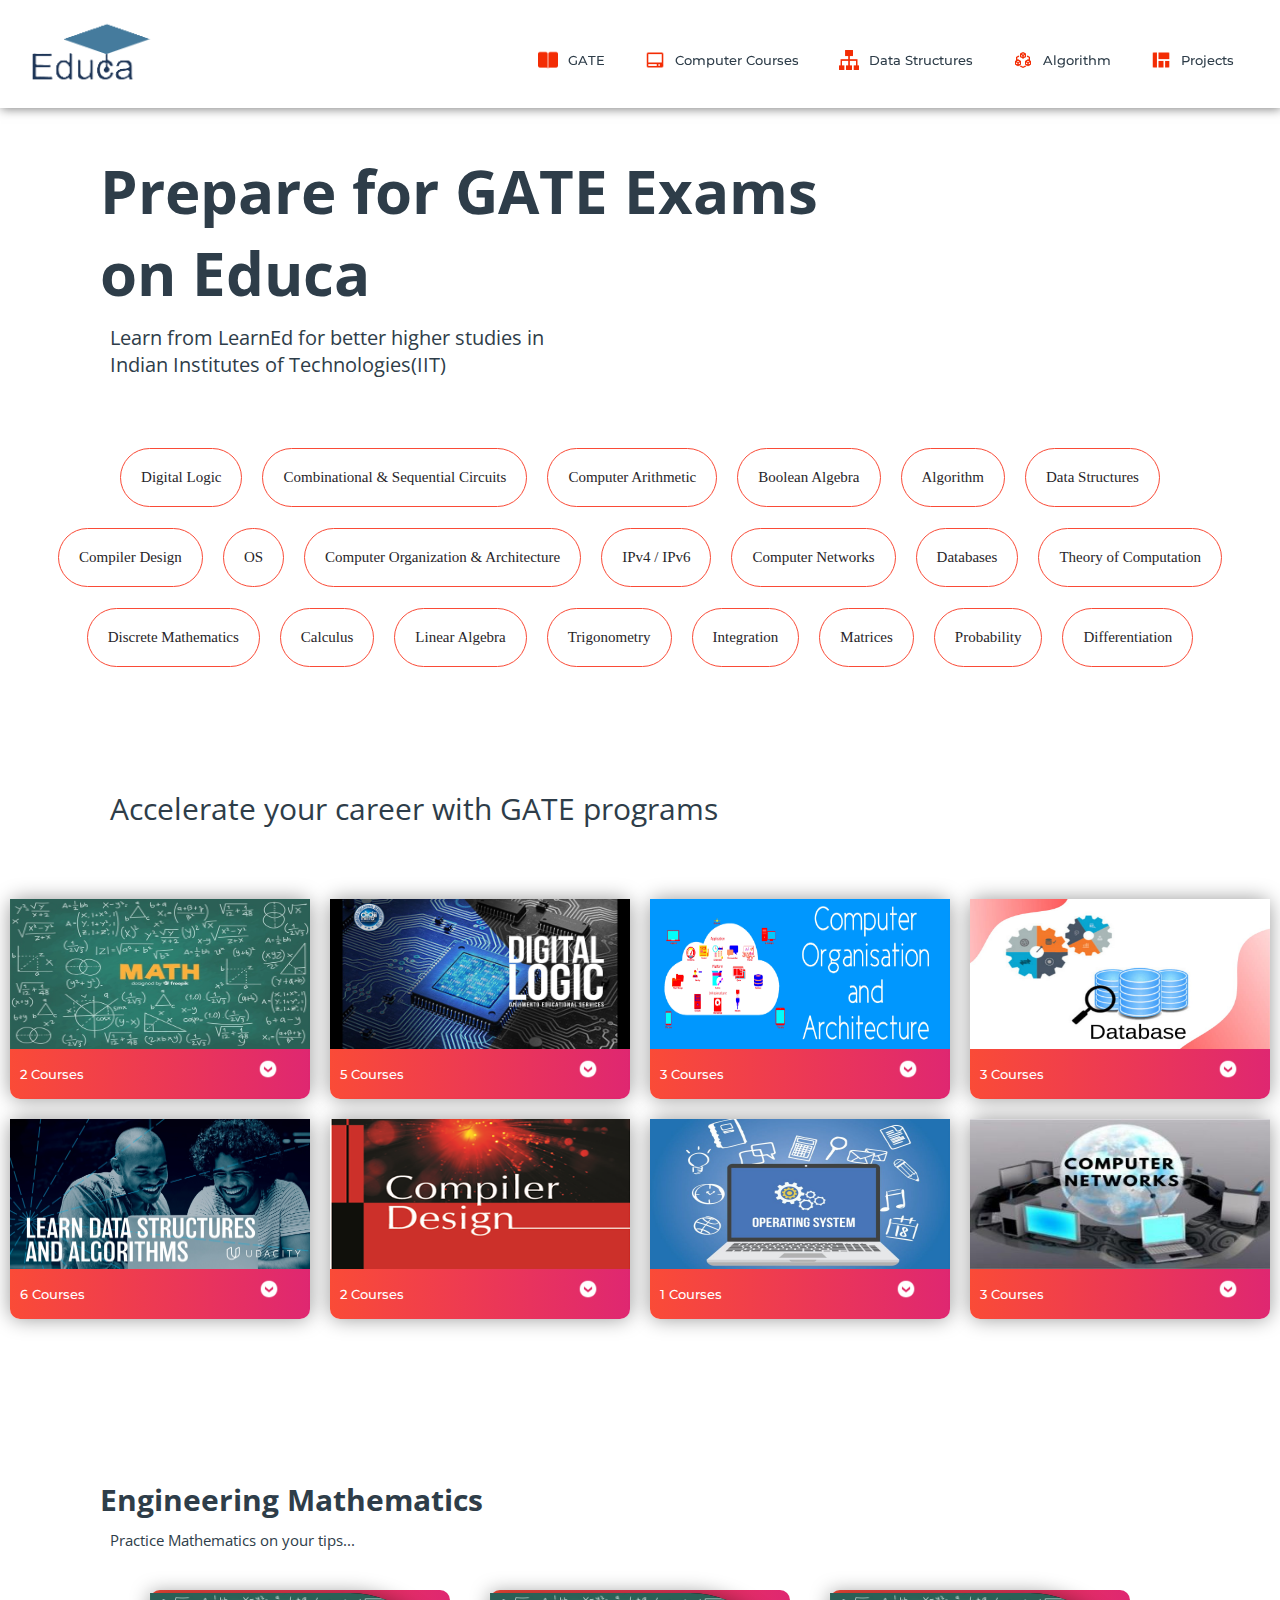
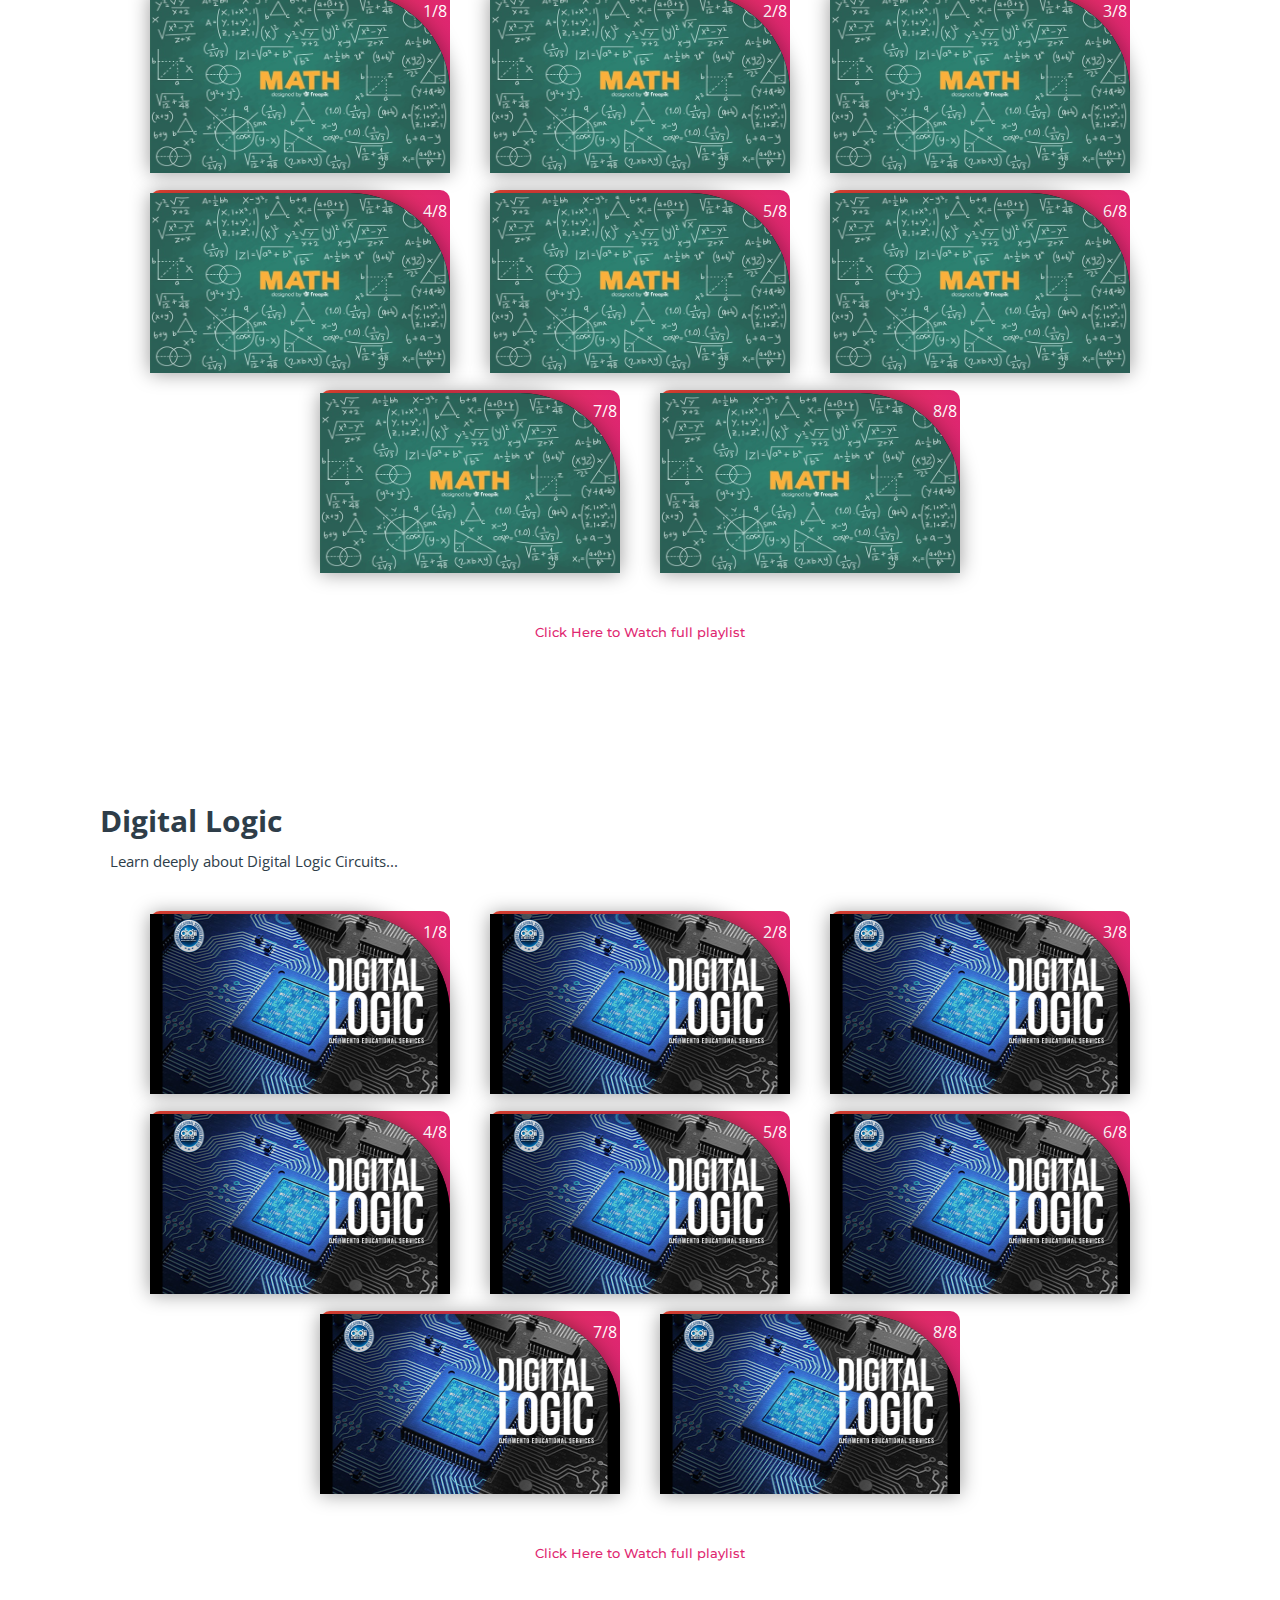
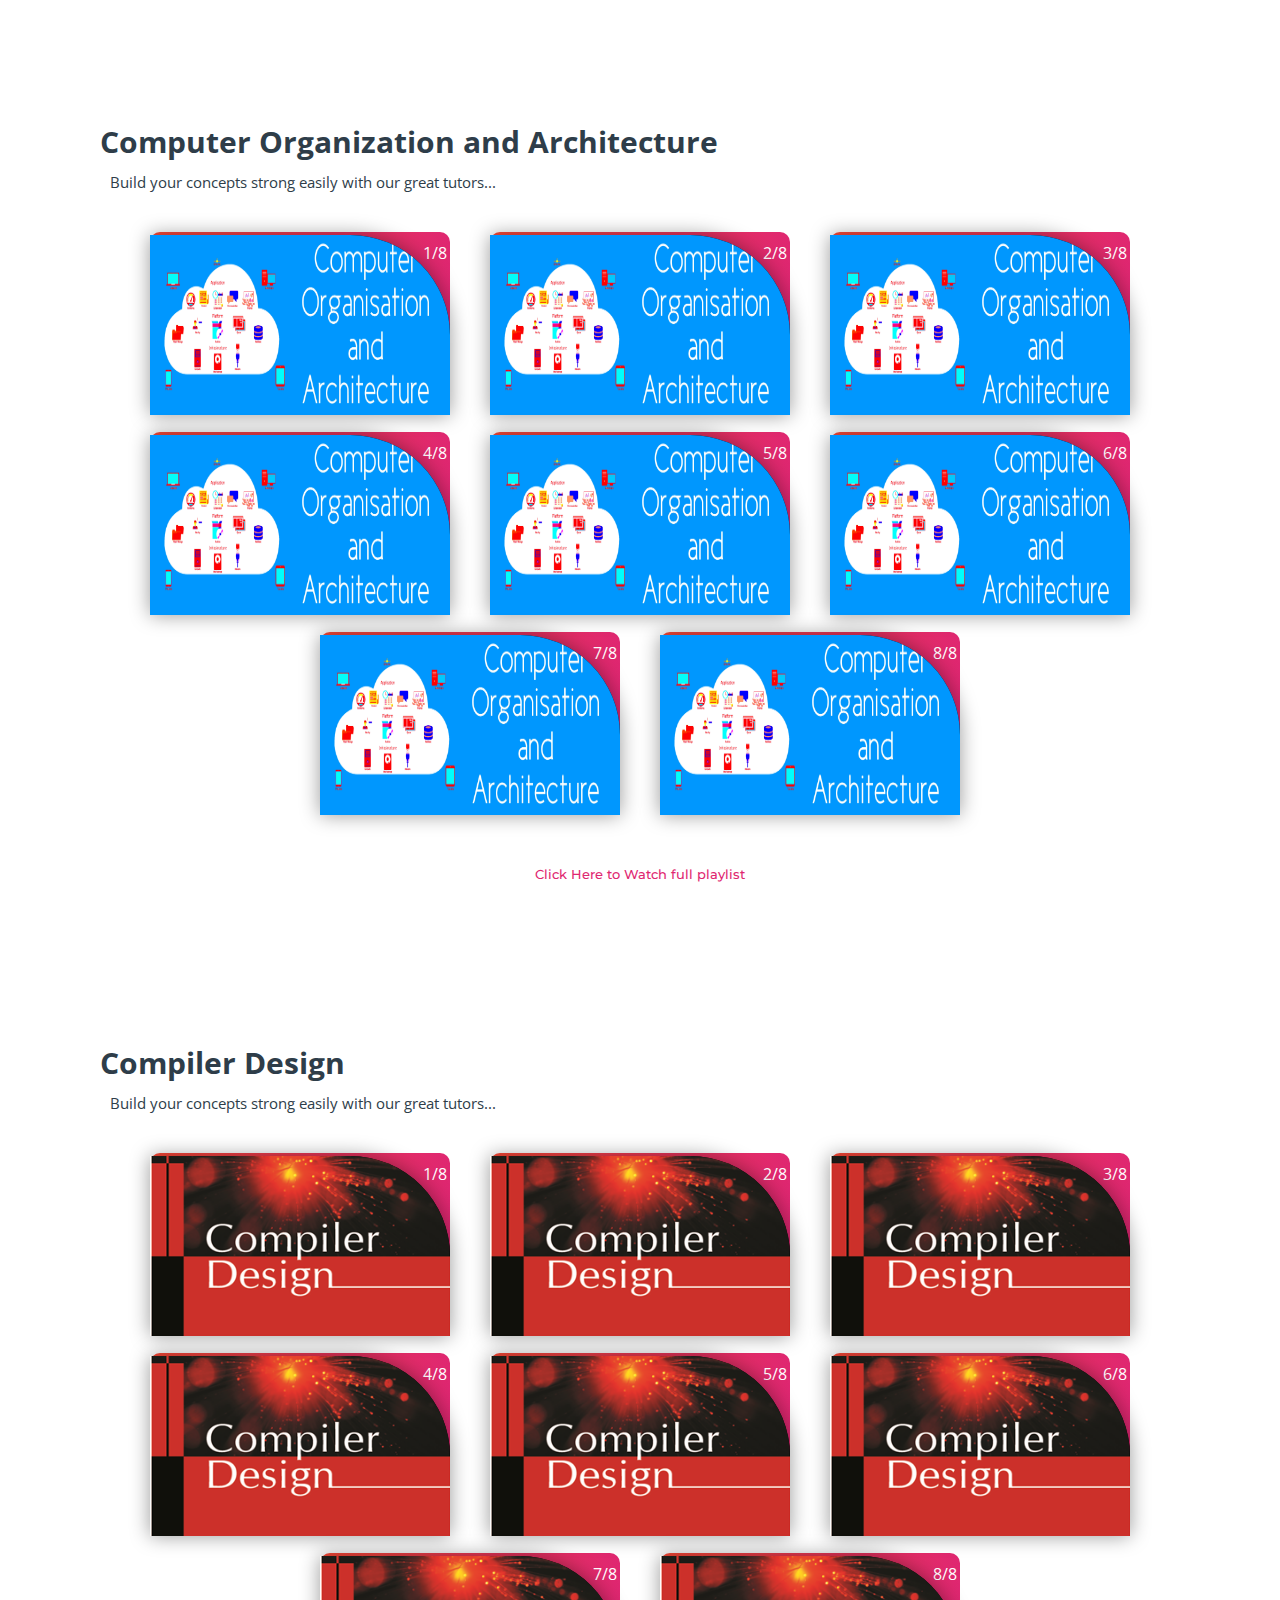
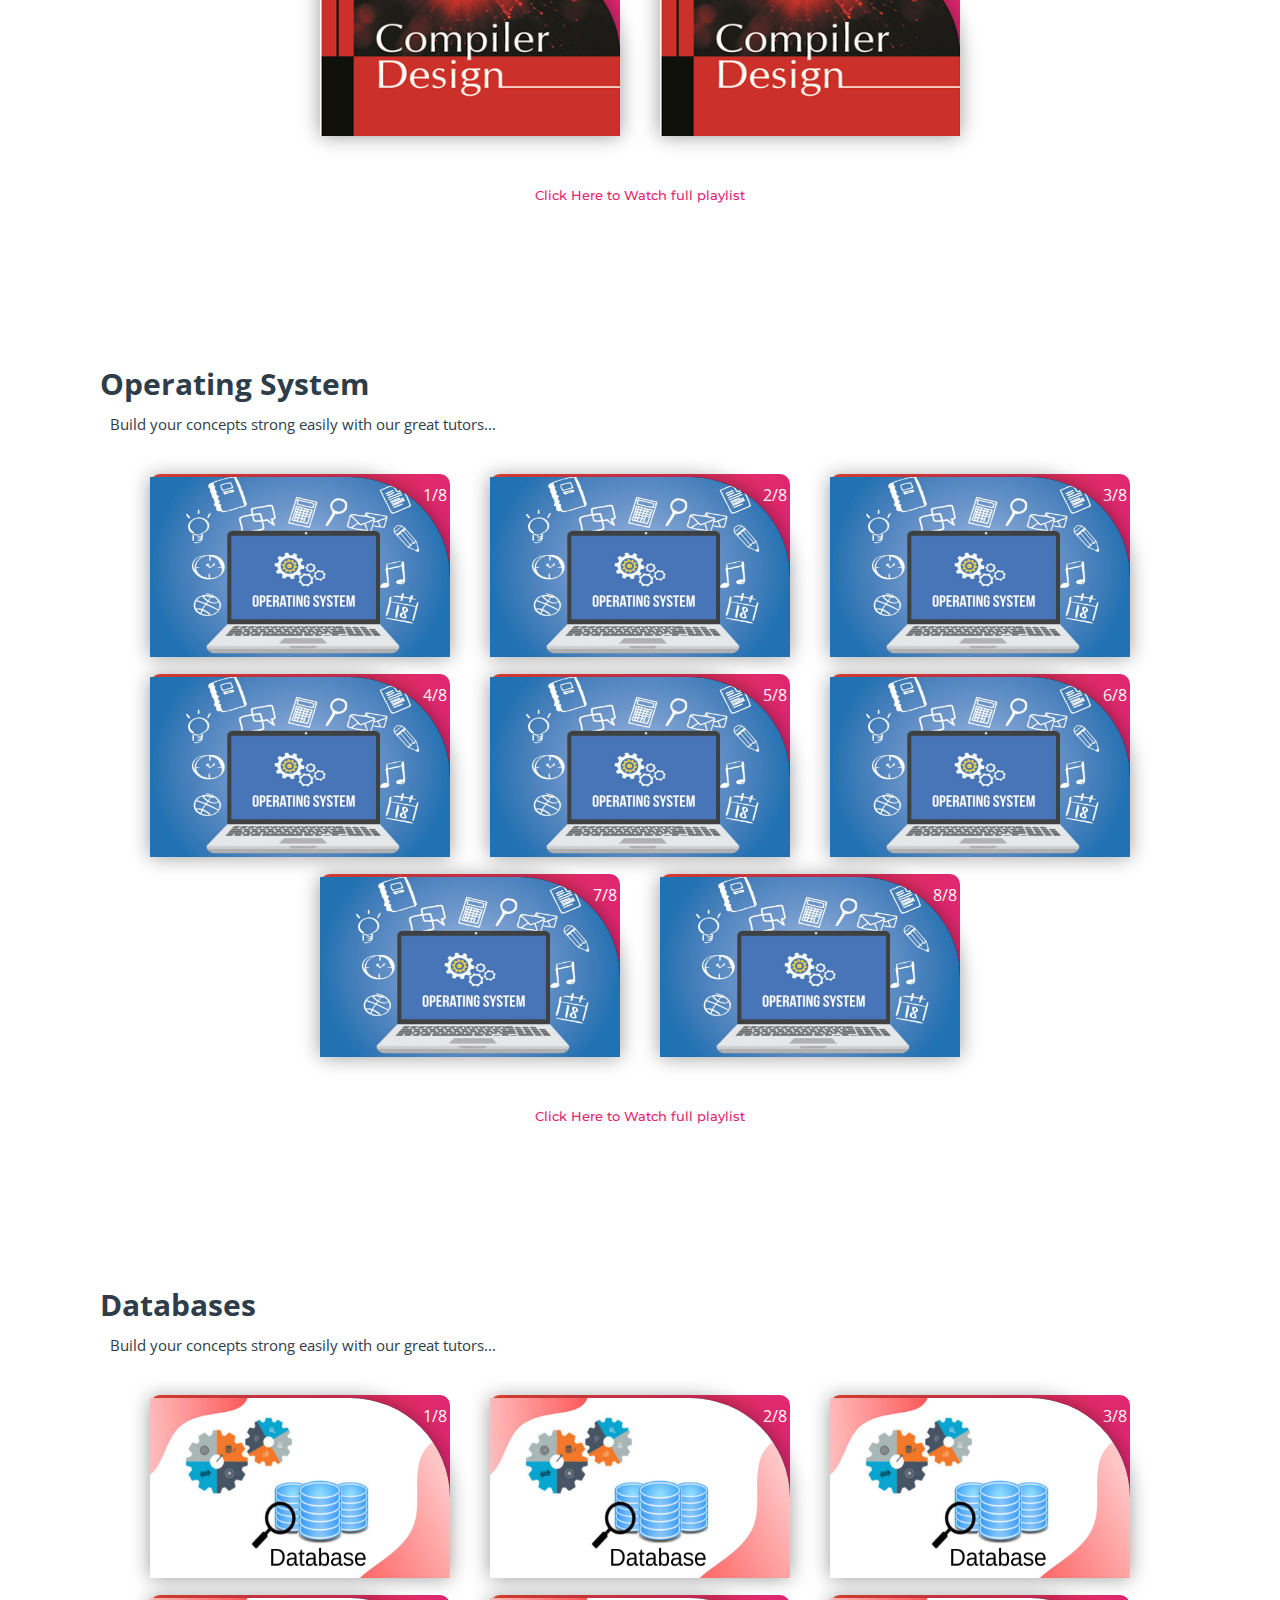
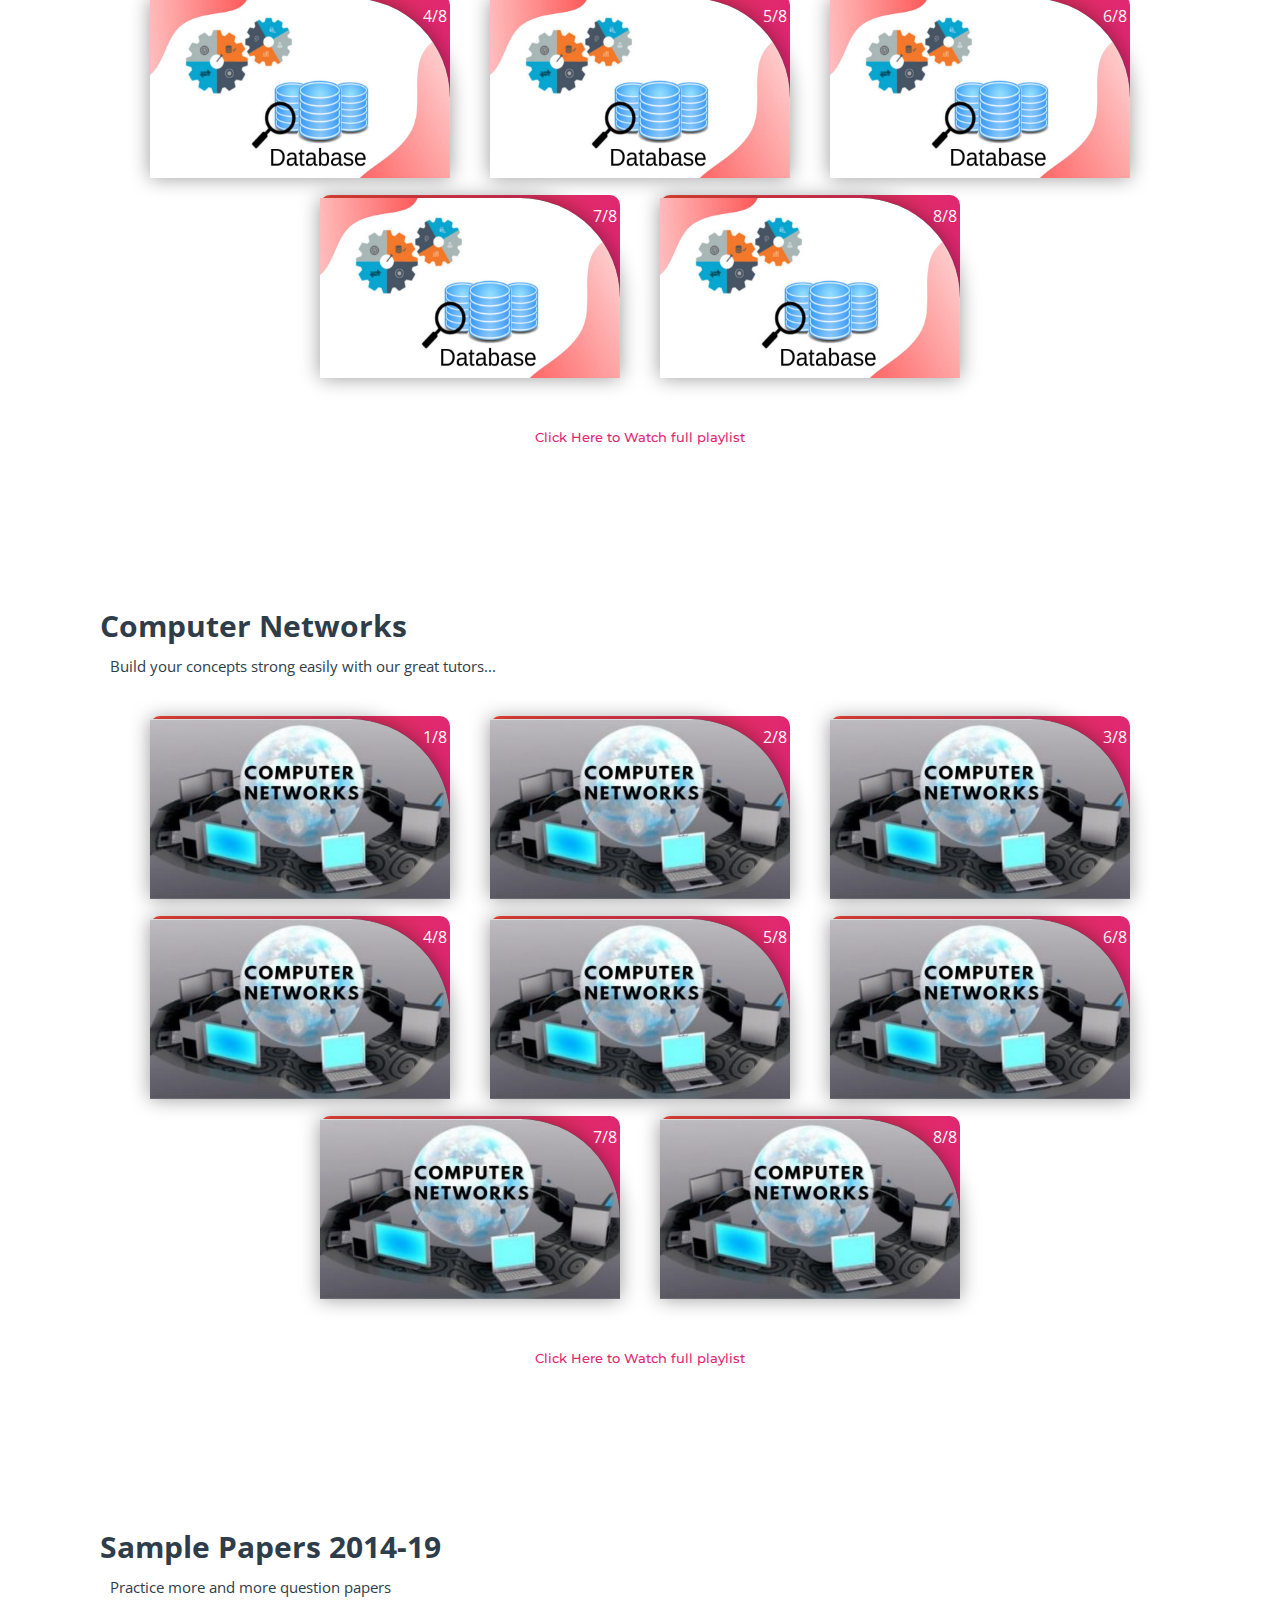
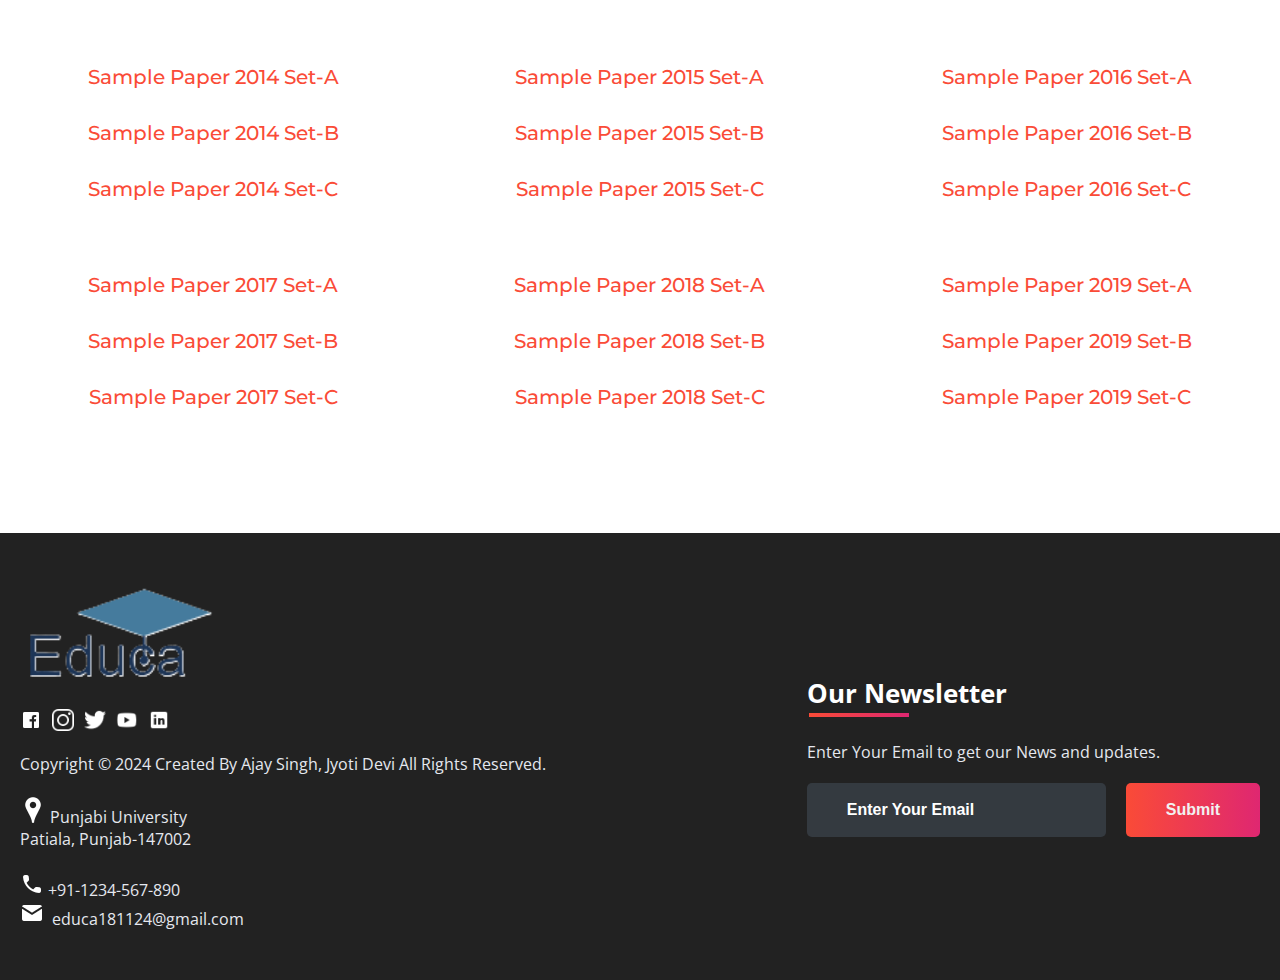
<file: subjects/gate.html>
<!DOCTYPE html>
<html>
<head>
	<link rel="shortcut icon" type="png" href="../images/icon/favicon.png">
	<title>Prepare for GATE on Educa</title>
	<link rel="stylesheet" type="text/css" href="subjects.css">
	<script type="text/javascript" src="../script.js"></script>
</head>
<body>

<!-- NAVIGATION -->
	<header>
		<div class="nav" id="nav">
			<div id="learned-logo">
			<a href="../index.html"><img src="../images/icon/logohome.png" style="width: 130px;"></a></div>
			<div class="switch-tab" id="switch-tab" onclick="switchTAB()"><img src="../images/icon/menu.png"></div>
			<ul id="list-switch">
				<li><a href="#"><img src="../images/courses/paper.png" class="icon">GATE</a></li>
				<li><a href="computer_courses.html"><img src="../images/courses/computer.png" class="icon">Computer Courses</a></li>
				<li><a href="computer_courses.html#data"><img src="../images/courses/data.png" class="icon">Data Structures</a></li>
				<li><a href="computer_courses.html#algo"><img src="../images/courses/algo.png" class="icon">Algorithm</a></li>
				<li><a href="computer_courses.html#projects"><img src="../images/courses/projects.png" class="icon">Projects</a></li>
			</ul>
			<div class="search" id="search-switch">
				<input type="text" placeholder="Search" class="srch"><button id="srchbtn"><img src="../images/icon/search.png"></button>
			</div>
		</div>
	</header>


<!-- Main Title of the Page -->
	<div class="title">
		<span>Prepare for GATE Exams <br>on Educa</span>
		<div class="shortdesc">
			<p>Learn from LearnEd for better higher studies in<br> Indian Institutes of Technologies(IIT)</p>
		</div>
	</div>


<!-- Some KeyWords related to topic -->
	<div class="course">
		<div class="cbox">
		<div class="det"><a href="#digital">Digital Logic</a></div>
		<div class="det"><a href="https://en.wikipedia.org/wiki/Sequential_logic" target="_blank">Combinational & Sequential Circuits</a></div>
		<div class="det"><a href="https://en.wikipedia.org/wiki/ALU" target="_blank">Computer Arithmetic</a></div>
		<div class="det"><a href="https://en.wikipedia.org/wiki/Boolean_algebra" target="_blank">Boolean Algebra</a></div>
		<div class="det"><a href="computer_courses.html#algo">Algorithm</a></div>
		<div class="det"><a href="computer_courses.html#data">Data Structures</a></div>
		</div>
		<div class="cbox">
		<div class="det"><a href="#compiler">Compiler Design</a></div>
		<div class="det"><a href="#os">OS</a></div>
		<div class="det"><a href="#coaa">Computer Organization & Architecture</a></div>
		<div class="det"><a href="https://en.wikipedia.org/wiki/IPv4" target="_blank">IPv4 / IPv6</a></div>
		<div class="det"><a href="#cn">Computer Networks</a></div>
		<div class="det"><a href="#database">Databases</a></div>
		<div class="det"><a href="https://en.wikipedia.org/wiki/Theory_of_computation" target="_blank">Theory of Computation</a></div>
		</div>
		<div class="cbox">
		<div class="det"><a href="#math">Discrete Mathematics</a></div>
		<div class="det"><a href="#math">Calculus</a></div>
		<div class="det"><a href="#math">Linear Algebra</a></div>
		<div class="det"><a href="#math">Trigonometry</a></div>
		<div class="det"><a href="#math">Integration</a></div>
		<div class="det"><a href="#math">Matrices</a></div>
		<div class="det"><a href="#math">Probability</a></div>
		<div class="det"><a href="#math">Differentiation</a></div>
		</div>
	</div>


<!-- Courses Available -->
	<div class="inbt">
		Accelerate your career with GATE programs
	</div>

	<div class="ccard">
	<center>
		<div class="ccardbox">
			<div class="dcard">
				<div class="fpart"><img src="../images/courses/math.jpg"></div>
				<a href="#math"><div class="spart">2 Courses <img src="../images/icon/dropdown.png"></div></a>
			</div>
			<div class="dcard">
				<div class="fpart"><img src="../images/courses/digital.jpg"></div>
				<a href="#digital"><div class="spart">5 Courses <img src="../images/icon/dropdown.png"></div></a>
			</div>
			<div class="dcard">
				<div class="fpart"><img src="../images/courses/coaa.jpg"></div>
				<a href="#coaa"><div class="spart">3 Courses <img src="../images/icon/dropdown.png"></div></a>
			</div>
			<div class="dcard">
				<div class="fpart"><img src="../images/courses/database.jpg"></div>
				<a href="#database"><div class="spart">3 Courses <img src="../images/icon/dropdown.png"></div></a>
			</div>
			<div class="dcard">
				<div class="fpart"><img src="../images/courses/data-algo.jpg"></div>
				<a href="computer_courses.html#data"><div class="spart">6 Courses <img src="../images/icon/dropdown.png"></div></a>
			</div>
			<div class="dcard">
				<div class="fpart"><img src="../images/courses/compiler.jpg"></div>
				<a href="#compiler"><div class="spart">2 Courses <img src="../images/icon/dropdown.png"></div></a>
			</div>
			<div class="dcard">
				<div class="fpart"><img src="../images/courses/os.jpg"></div>
				<a href="#os"><div class="spart">1 Courses <img src="../images/icon/dropdown.png"></div></a>
			</div>
			<div class="dcard">
				<div class="fpart"><img src="../images/courses/cn.jpg"></div>
				<a href="#cn"><div class="spart">3 Courses <img src="../images/icon/dropdown.png"></div></a>
			</div>
		</div>
	</center>
	</div>


<!-- Videos on ENGINEERING MATHEMATICS Lectures -->

	<div class="title2" id="math">
		<span>Engineering Mathematics</span>
		<div class="shortdesc2">
			<p>Practice Mathematics on your tips...</p>
		</div>
	</div>
	
	<center>
		<div class="ccardbox2">
			<div class="dcard2"><span class="tag" >1/8</span>
				<div class="fpart2"><img src="../images/courses/math.jpg">
					<iframe src="https://www.youtube.com/embed/xxGyTHWrHZg" frameborder="0" allow="accelerometer; autoplay; encrypted-media; gyroscope; picture-in-picture" allowfullscreen></iframe>
				</div>
			</div>
			<div class="dcard2"><span class="tag" >2/8</span>
				<div class="fpart2"><img src="../images/courses/math.jpg">
					<iframe src="https://www.youtube.com/embed/xxGyTHWrHZg" frameborder="0" allow="accelerometer; autoplay; encrypted-media; gyroscope; picture-in-picture" allowfullscreen></iframe>
				</div>
			</div>
			<div class="dcard2"><span class="tag" >3/8</span>
				<div class="fpart2"><img src="../images/courses/math.jpg">
					<iframe src="https://www.youtube.com/embed/xxGyTHWrHZg" frameborder="0" allow="accelerometer; autoplay; encrypted-media; gyroscope; picture-in-picture" allowfullscreen></iframe>
				</div>
			</div>
			<div class="dcard2"><span class="tag" >4/8</span>
				<div class="fpart2"><img src="../images/courses/math.jpg">
					<iframe src="https://www.youtube.com/embed/xxGyTHWrHZg" frameborder="0" allow="accelerometer; autoplay; encrypted-media; gyroscope; picture-in-picture" allowfullscreen></iframe>
				</div>
			</div>
		
			<div class="dcard2"><span class="tag" >5/8</span>
				<div class="fpart2"><img src="../images/courses/math.jpg">
					<iframe src="https://www.youtube.com/embed/xxGyTHWrHZg" frameborder="0" allow="accelerometer; autoplay; encrypted-media; gyroscope; picture-in-picture" allowfullscreen></iframe>
				</div>
			</div>
			<div class="dcard2"><span class="tag" >6/8</span>
				<div class="fpart2"><img src="../images/courses/math.jpg">
					<iframe src="https://www.youtube.com/embed/xxGyTHWrHZg" frameborder="0" allow="accelerometer; autoplay; encrypted-media; gyroscope; picture-in-picture" allowfullscreen></iframe>
				</div>
			</div>
			<div class="dcard2"><span class="tag" >7/8</span>
				<div class="fpart2"><img src="../images/courses/math.jpg">
					<iframe src="https://www.youtube.com/embed/xxGyTHWrHZg" frameborder="0" allow="accelerometer; autoplay; encrypted-media; gyroscope; picture-in-picture" allowfullscreen></iframe>
				</div>
			</div>
			<div class="dcard2"><span class="tag" >8/8</span>
				<div class="fpart2"><img src="../images/courses/math.jpg">
					<iframe src="https://www.youtube.com/embed/xxGyTHWrHZg" frameborder="0" allow="accelerometer; autoplay; encrypted-media; gyroscope; picture-in-picture" allowfullscreen></iframe>
				</div>
			</div>
		</div>
	</center>
<br><br>
	<div class="click-me">
		<a href="https://www.youtube.com/watch?v=xxGyTHWrHZg" target="_blank">Click Here to Watch full playlist</a>
	</div>



<!-- Videos on DIGITAL LOGIC Lectures -->

	<div class="title2" id="digital">
		<span>Digital Logic</span>
		<div class="shortdesc2">
			<p>Learn deeply about Digital Logic Circuits...</p>
		</div>
	</div>
	<center>
		<div class="ccardbox2">
			<div class="dcard2"><span class="tag" >1/8</span>
				<div class="fpart2"><img src="../images/courses/digital.jpg">
					<iframe src="https://www.youtube.com/embed/-M7oIM8hKSU" frameborder="0" allow="accelerometer; autoplay; encrypted-media; gyroscope; picture-in-picture" allowfullscreen></iframe>
				</div>
			</div>
			<div class="dcard2"><span class="tag" >2/8</span>
				<div class="fpart2"><img src="../images/courses/digital.jpg">
					<iframe src="https://www.youtube.com/embed/-M7oIM8hKSU" frameborder="0" allow="accelerometer; autoplay; encrypted-media; gyroscope; picture-in-picture" allowfullscreen></iframe>
				</div>
			</div>
			<div class="dcard2"><span class="tag" >3/8</span>
				<div class="fpart2"><img src="../images/courses/digital.jpg">
					<iframe src="https://www.youtube.com/embed/-M7oIM8hKSU" frameborder="0" allow="accelerometer; autoplay; encrypted-media; gyroscope; picture-in-picture" allowfullscreen></iframe>
				</div>
			</div>
			<div class="dcard2"><span class="tag" >4/8</span>
				<div class="fpart2"><img src="../images/courses/digital.jpg">
					<iframe src="https://www.youtube.com/embed/-M7oIM8hKSU" frameborder="0" allow="accelerometer; autoplay; encrypted-media; gyroscope; picture-in-picture" allowfullscreen></iframe>
				</div>
			</div>
		
			<div class="dcard2"><span class="tag" >5/8</span>
				<div class="fpart2"><img src="../images/courses/digital.jpg">
					<iframe src="https://www.youtube.com/embed/-M7oIM8hKSU" frameborder="0" allow="accelerometer; autoplay; encrypted-media; gyroscope; picture-in-picture" allowfullscreen></iframe>
				</div>
			</div>
			<div class="dcard2"><span class="tag" >6/8</span>
				<div class="fpart2"><img src="../images/courses/digital.jpg">
					<iframe src="https://www.youtube.com/embed/-M7oIM8hKSU" frameborder="0" allow="accelerometer; autoplay; encrypted-media; gyroscope; picture-in-picture" allowfullscreen></iframe>
				</div>
			</div>
			<div class="dcard2"><span class="tag" >7/8</span>
				<div class="fpart2"><img src="../images/courses/digital.jpg">
					<iframe src="https://www.youtube.com/embed/-M7oIM8hKSU" frameborder="0" allow="accelerometer; autoplay; encrypted-media; gyroscope; picture-in-picture" allowfullscreen></iframe>
				</div>
			</div>
			<div class="dcard2"><span class="tag" >8/8</span>
				<div class="fpart2"><img src="../images/courses/digital.jpg">
					<iframe src="https://www.youtube.com/embed/-M7oIM8hKSU" frameborder="0" allow="accelerometer; autoplay; encrypted-media; gyroscope; picture-in-picture" allowfullscreen></iframe>
				</div>
			</div>
		</div>
	</center>
<br><br>
	<div class="click-me">
		<a href="https://youtu.be/-M7oIM8hKSU" target="_blank">Click Here to Watch full playlist</a>
	</div>



<!-- Videos on COMPUTER ORGANIZATION and ARCHITECTURE Lectures -->

	<div class="title2" id="coaa">
		<span>Computer Organization and Architecture</span>
		<div class="shortdesc2">
			<p>Build your concepts strong easily with our great tutors...</p>
		</div>
	</div>
	<center>
		<div class="ccardbox2">
			<div class="dcard2"><span class="tag" >1/8</span>
				<div class="fpart2"><img src="../images/courses/coaa.jpg">
					<iframe src="https://www.youtube.com/embed/q6oiRtKTpX4" frameborder="0" allow="accelerometer; autoplay; encrypted-media; gyroscope; picture-in-picture" allowfullscreen></iframe>
				</div>
			</div>
			<div class="dcard2"><span class="tag" >2/8</span>
				<div class="fpart2"><img src="../images/courses/coaa.jpg">
					<iframe src="https://www.youtube.com/embed/q6oiRtKTpX4" frameborder="0" allow="accelerometer; autoplay; encrypted-media; gyroscope; picture-in-picture" allowfullscreen></iframe>
				</div>
			</div>
			<div class="dcard2"><span class="tag" >3/8</span>
				<div class="fpart2"><img src="../images/courses/coaa.jpg">
					<iframe src="https://www.youtube.com/embed/q6oiRtKTpX4" frameborder="0" allow="accelerometer; autoplay; encrypted-media; gyroscope; picture-in-picture" allowfullscreen></iframe>
				</div>
			</div>
			<div class="dcard2"><span class="tag" >4/8</span>
				<div class="fpart2"><img src="../images/courses/coaa.jpg">
					<iframe src="https://www.youtube.com/embed/q6oiRtKTpX4" frameborder="0" allow="accelerometer; autoplay; encrypted-media; gyroscope; picture-in-picture" allowfullscreen></iframe>
				</div>
			</div>
		
			<div class="dcard2"><span class="tag" >5/8</span>
				<div class="fpart2"><img src="../images/courses/coaa.jpg">
					<iframe src="https://www.youtube.com/embed/q6oiRtKTpX4" frameborder="0" allow="accelerometer; autoplay; encrypted-media; gyroscope; picture-in-picture" allowfullscreen></iframe>
				</div>
			</div>
			<div class="dcard2"><span class="tag" >6/8</span>
				<div class="fpart2"><img src="../images/courses/coaa.jpg">
					<iframe src="https://www.youtube.com/embed/q6oiRtKTpX4" frameborder="0" allow="accelerometer; autoplay; encrypted-media; gyroscope; picture-in-picture" allowfullscreen></iframe>
				</div>
			</div>
			<div class="dcard2"><span class="tag" >7/8</span>
				<div class="fpart2"><img src="../images/courses/coaa.jpg">
					<iframe src="https://www.youtube.com/embed/q6oiRtKTpX4" frameborder="0" allow="accelerometer; autoplay; encrypted-media; gyroscope; picture-in-picture" allowfullscreen></iframe>
				</div>
			</div>
			<div class="dcard2"><span class="tag" >8/8</span>
				<div class="fpart2"><img src="../images/courses/coaa.jpg">
					<iframe src="https://www.youtube.com/embed/q6oiRtKTpX4" frameborder="0" allow="accelerometer; autoplay; encrypted-media; gyroscope; picture-in-picture" allowfullscreen></iframe>
				</div>
			</div>
		</div>
	</center>
<br><br>
	<div class="click-me">
		<a href="https://youtu.be/q6oiRtKTpX4" target="_blank">Click Here to Watch full playlist</a>
	</div>



<!-- Videos on COMPILER Lectures -->

	<div class="title2" id="compiler">
		<span>Compiler Design</span>
		<div class="shortdesc2">
			<p>Build your concepts strong easily with our great tutors...</p>
		</div>
	</div>
	<center>
		<div class="ccardbox2">
			<div class="dcard2"><span class="tag" >1/8</span>
				<div class="fpart2"><img src="../images/courses/compiler.jpg">
					<iframe src="https://www.youtube.com/embed/yNZIhF6pxjM" frameborder="0" allow="accelerometer; autoplay; encrypted-media; gyroscope; picture-in-picture" allowfullscreen></iframe>
				</div>
			</div>
			<div class="dcard2"><span class="tag" >2/8</span>
				<div class="fpart2"><img src="../images/courses/compiler.jpg">
					<iframe src="https://www.youtube.com/embed/yNZIhF6pxjM" frameborder="0" allow="accelerometer; autoplay; encrypted-media; gyroscope; picture-in-picture" allowfullscreen></iframe>
				</div>
			</div>
			<div class="dcard2"><span class="tag" >3/8</span>
				<div class="fpart2"><img src="../images/courses/compiler.jpg">
					<iframe src="https://www.youtube.com/embed/yNZIhF6pxjM" frameborder="0" allow="accelerometer; autoplay; encrypted-media; gyroscope; picture-in-picture" allowfullscreen></iframe>
				</div>
			</div>
			<div class="dcard2"><span class="tag" >4/8</span>
				<div class="fpart2"><img src="../images/courses/compiler.jpg">
					<iframe src="https://www.youtube.com/embed/yNZIhF6pxjM" frameborder="0" allow="accelerometer; autoplay; encrypted-media; gyroscope; picture-in-picture" allowfullscreen></iframe>
				</div>
			</div>
		
			<div class="dcard2"><span class="tag" >5/8</span>
				<div class="fpart2"><img src="../images/courses/compiler.jpg">
					<iframe src="https://www.youtube.com/embed/yNZIhF6pxjM" frameborder="0" allow="accelerometer; autoplay; encrypted-media; gyroscope; picture-in-picture" allowfullscreen></iframe>
				</div>
			</div>
			<div class="dcard2"><span class="tag" >6/8</span>
				<div class="fpart2"><img src="../images/courses/compiler.jpg">
					<iframe src="https://www.youtube.com/embed/yNZIhF6pxjM" frameborder="0" allow="accelerometer; autoplay; encrypted-media; gyroscope; picture-in-picture" allowfullscreen></iframe>
				</div>
			</div>
			<div class="dcard2"><span class="tag" >7/8</span>
				<div class="fpart2"><img src="../images/courses/compiler.jpg">
					<iframe src="https://www.youtube.com/embed/yNZIhF6pxjM" frameborder="0" allow="accelerometer; autoplay; encrypted-media; gyroscope; picture-in-picture" allowfullscreen></iframe>
				</div>
			</div>
			<div class="dcard2"><span class="tag" >8/8</span>
				<div class="fpart2"><img src="../images/courses/compiler.jpg">
					<iframe src="https://www.youtube.com/embed/yNZIhF6pxjM" frameborder="0" allow="accelerometer; autoplay; encrypted-media; gyroscope; picture-in-picture" allowfullscreen></iframe>
				</div>
			</div>
		</div>
	</center>
<br><br>
	<div class="click-me">
		<a href="https://youtu.be/yNZIhF6pxjM" target="_blank">Click Here to Watch full playlist</a>
	</div>



<!-- Videos on OPERATING SYSTEM Lectures -->


<div class="title2" id="os">
		<span>Operating System</span>
		<div class="shortdesc2">
			<p>Build your concepts strong easily with our great tutors...</p>
		</div>
	</div>
	<center>
		<div class="ccardbox2">
			<div class="dcard2"><span class="tag" >1/8</span>
				<div class="fpart2"><img src="../images/courses/os.jpg">
					<iframe src="https://www.youtube.com/embed/vBURTt97EkA" frameborder="0" allow="accelerometer; autoplay; encrypted-media; gyroscope; picture-in-picture" allowfullscreen></iframe>
				</div>
			</div>
			<div class="dcard2"><span class="tag" >2/8</span>
				<div class="fpart2"><img src="../images/courses/os.jpg">
					<iframe src="https://www.youtube.com/embed/vBURTt97EkA" frameborder="0" allow="accelerometer; autoplay; encrypted-media; gyroscope; picture-in-picture" allowfullscreen></iframe>
				</div>
			</div>
			<div class="dcard2"><span class="tag" >3/8</span>
				<div class="fpart2"><img src="../images/courses/os.jpg">
					<iframe src="https://www.youtube.com/embed/vBURTt97EkA" frameborder="0" allow="accelerometer; autoplay; encrypted-media; gyroscope; picture-in-picture" allowfullscreen></iframe>
				</div>
			</div>
			<div class="dcard2"><span class="tag" >4/8</span>
				<div class="fpart2"><img src="../images/courses/os.jpg">
					<iframe src="https://www.youtube.com/embed/vBURTt97EkA" frameborder="0" allow="accelerometer; autoplay; encrypted-media; gyroscope; picture-in-picture" allowfullscreen></iframe>
				</div>
			</div>
		
			<div class="dcard2"><span class="tag" >5/8</span>
				<div class="fpart2"><img src="../images/courses/os.jpg">
					<iframe src="https://www.youtube.com/embed/vBURTt97EkA" frameborder="0" allow="accelerometer; autoplay; encrypted-media; gyroscope; picture-in-picture" allowfullscreen></iframe>
				</div>
			</div>
			<div class="dcard2"><span class="tag" >6/8</span>
				<div class="fpart2"><img src="../images/courses/os.jpg">
					<iframe src="https://www.youtube.com/embed/vBURTt97EkA" frameborder="0" allow="accelerometer; autoplay; encrypted-media; gyroscope; picture-in-picture" allowfullscreen></iframe>
				</div>
			</div>
			<div class="dcard2"><span class="tag" >7/8</span>
				<div class="fpart2"><img src="../images/courses/os.jpg">
					<iframe src="https://www.youtube.com/embed/vBURTt97EkA" frameborder="0" allow="accelerometer; autoplay; encrypted-media; gyroscope; picture-in-picture" allowfullscreen></iframe>
				</div>
			</div>
			<div class="dcard2"><span class="tag" >8/8</span>
				<div class="fpart2"><img src="../images/courses/os.jpg">
					<iframe src="https://www.youtube.com/embed/vBURTt97EkA" frameborder="0" allow="accelerometer; autoplay; encrypted-media; gyroscope; picture-in-picture" allowfullscreen></iframe>
				</div>
			</div>
		</div>
	</center>

<br><br>
	<div class="click-me">
		<a href="https://youtu.be/vBURTt97EkA" target="_blank">Click Here to Watch full playlist</a>
	</div>


<!-- Videos on DATABASE Lectures -->

<div class="title2" id="database">
		<span>Databases</span>
		<div class="shortdesc2">
			<p>Build your concepts strong easily with our great tutors...</p>
		</div>
	</div>
	<center>
		<div class="ccardbox2">
			<div class="dcard2"><span class="tag" >1/8</span>
				<div class="fpart2"><img src="../images/courses/database.jpg">
					<iframe src="https://www.youtube.com/embed/wR0jg0eQsZA" frameborder="0" allow="accelerometer; autoplay; encrypted-media; gyroscope; picture-in-picture" allowfullscreen></iframe>
				</div>
			</div>
			<div class="dcard2"><span class="tag" >2/8</span>
				<div class="fpart2"><img src="../images/courses/database.jpg">
					<iframe src="https://www.youtube.com/embed/wR0jg0eQsZA" frameborder="0" allow="accelerometer; autoplay; encrypted-media; gyroscope; picture-in-picture" allowfullscreen></iframe>
				</div>
			</div>
			<div class="dcard2"><span class="tag" >3/8</span>
				<div class="fpart2"><img src="../images/courses/database.jpg">
					<iframe src="https://www.youtube.com/embed/wR0jg0eQsZA" frameborder="0" allow="accelerometer; autoplay; encrypted-media; gyroscope; picture-in-picture" allowfullscreen></iframe>
				</div>
			</div>
			<div class="dcard2"><span class="tag" >4/8</span>
				<div class="fpart2"><img src="../images/courses/database.jpg">
					<iframe src="https://www.youtube.com/embed/wR0jg0eQsZA" frameborder="0" allow="accelerometer; autoplay; encrypted-media; gyroscope; picture-in-picture" allowfullscreen></iframe>
				</div>
			</div>
		
			<div class="dcard2"><span class="tag" >5/8</span>
				<div class="fpart2"><img src="../images/courses/database.jpg">
					<iframe src="https://www.youtube.com/embed/wR0jg0eQsZA" frameborder="0" allow="accelerometer; autoplay; encrypted-media; gyroscope; picture-in-picture" allowfullscreen></iframe>
				</div>
			</div>
			<div class="dcard2"><span class="tag" >6/8</span>
				<div class="fpart2"><img src="../images/courses/database.jpg">
					<iframe src="https://www.youtube.com/embed/wR0jg0eQsZA" frameborder="0" allow="accelerometer; autoplay; encrypted-media; gyroscope; picture-in-picture" allowfullscreen></iframe>
				</div>
			</div>
			<div class="dcard2"><span class="tag" >7/8</span>
				<div class="fpart2"><img src="../images/courses/database.jpg">
					<iframe src="https://www.youtube.com/embed/wR0jg0eQsZA" frameborder="0" allow="accelerometer; autoplay; encrypted-media; gyroscope; picture-in-picture" allowfullscreen></iframe>
				</div>
			</div>
			<div class="dcard2"><span class="tag" >8/8</span>
				<div class="fpart2"><img src="../images/courses/database.jpg">
					<iframe src="https://www.youtube.com/embed/wR0jg0eQsZA" frameborder="0" allow="accelerometer; autoplay; encrypted-media; gyroscope; picture-in-picture" allowfullscreen></iframe>
				</div>
			</div>
		</div>
	</center>
<br><br>
	<div class="click-me">
		<a href="https://youtu.be/wR0jg0eQsZA" target="_blank">Click Here to Watch full playlist</a>
	</div>



<!-- Videos on COMPUTER NETWORKS Lectures -->

<div class="title2" id="cn">
		<span>Computer Networks</span>
		<div class="shortdesc2">
			<p>Build your concepts strong easily with our great tutors...</p>
		</div>
	</div>
	<center>
		<div class="ccardbox2">
			<div class="dcard2"><span class="tag" >1/8</span>
				<div class="fpart2"><img src="../images/courses/cn.jpg">
					<iframe src="https://www.youtube.com/embed/qiQR5rTSshw" frameborder="0" allow="accelerometer; autoplay; encrypted-media; gyroscope; picture-in-picture" allowfullscreen></iframe>
				</div>
			</div>
			<div class="dcard2"><span class="tag" >2/8</span>
				<div class="fpart2"><img src="../images/courses/cn.jpg">
					<iframe src="https://www.youtube.com/embed/qiQR5rTSshw" frameborder="0" allow="accelerometer; autoplay; encrypted-media; gyroscope; picture-in-picture" allowfullscreen></iframe>
				</div>
			</div>
			<div class="dcard2"><span class="tag" >3/8</span>
				<div class="fpart2"><img src="../images/courses/cn.jpg">
					<iframe src="https://www.youtube.com/embed/qiQR5rTSshw" frameborder="0" allow="accelerometer; autoplay; encrypted-media; gyroscope; picture-in-picture" allowfullscreen></iframe>
				</div>
			</div>
			<div class="dcard2"><span class="tag" >4/8</span>
				<div class="fpart2"><img src="../images/courses/cn.jpg">
					<iframe src="https://www.youtube.com/embed/qiQR5rTSshw" frameborder="0" allow="accelerometer; autoplay; encrypted-media; gyroscope; picture-in-picture" allowfullscreen></iframe>
				</div>
			</div>
		
			<div class="dcard2"><span class="tag" >5/8</span>
				<div class="fpart2"><img src="../images/courses/cn.jpg">
					<iframe src="https://www.youtube.com/embed/qiQR5rTSshw" frameborder="0" allow="accelerometer; autoplay; encrypted-media; gyroscope; picture-in-picture" allowfullscreen></iframe>
				</div>
			</div>
			<div class="dcard2"><span class="tag" >6/8</span>
				<div class="fpart2"><img src="../images/courses/cn.jpg">
					<iframe src="https://www.youtube.com/embed/qiQR5rTSshw" frameborder="0" allow="accelerometer; autoplay; encrypted-media; gyroscope; picture-in-picture" allowfullscreen></iframe>
				</div>
			</div>
			<div class="dcard2"><span class="tag" >7/8</span>
				<div class="fpart2"><img src="../images/courses/cn.jpg">
					<iframe src="https://www.youtube.com/embed/qiQR5rTSshw" frameborder="0" allow="accelerometer; autoplay; encrypted-media; gyroscope; picture-in-picture" allowfullscreen></iframe>
				</div>
			</div>
			<div class="dcard2"><span class="tag" >8/8</span>
				<div class="fpart2"><img src="../images/courses/cn.jpg">
					<iframe src="https://www.youtube.com/embed/qiQR5rTSshw" frameborder="0" allow="accelerometer; autoplay; encrypted-media; gyroscope; picture-in-picture" allowfullscreen></iframe>
				</div>
			</div>
		</div>
	</center>

<br><br>
	<div class="click-me">
		<a href="https://youtu.be/qiQR5rTSshw" target="_blank">Click Here to Watch full playlist</a>
	</div>

	

<!-- Links for SAMPLE PAPERS of JEE MAINS & ADVANCED -->

	<div class="title2" id="sample_papers">
		<span>Sample Papers 2014-19</span>
		<div class="shortdesc2">
			<p>Practice more and more question papers</p>
		</div>
	</div>

	<div class="sample">
		<ul>
			<li><a href="../samplePapers/p1.pdf" target="_blank">Sample Paper 2014 Set-A</a></li>
			<li><a href="../samplePapers/p1.pdf" target="_blank">Sample Paper 2014 Set-B</a></li>
			<li><a href="../samplePapers/p1.pdf" target="_blank">Sample Paper 2014 Set-C</a></li>
		</ul>
		<ul>
			<li><a href="../samplePapers/p1.pdf" target="_blank">Sample Paper 2015 Set-A</a></li>
			<li><a href="../samplePapers/p1.pdf" target="_blank">Sample Paper 2015 Set-B</a></li>
			<li><a href="../samplePapers/p1.pdf" target="_blank">Sample Paper 2015 Set-C</a></li>
		</ul>
		<ul>
			<li><a href="../samplePapers/p1.pdf" target="_blank">Sample Paper 2016 Set-A</a></li>
			<li><a href="../samplePapers/p1.pdf" target="_blank">Sample Paper 2016 Set-B</a></li>
			<li><a href="../samplePapers/p1.pdf" target="_blank">Sample Paper 2016 Set-C</a></li>
		</ul>
	</div>
	<div class="sample lastSample">
		<ul>
			<li><a href="../samplePapers/p1.pdf" target="_blank">Sample Paper 2017 Set-A</a></li>
			<li><a href="../samplePapers/p1.pdf" target="_blank">Sample Paper 2017 Set-B</a></li>
			<li><a href="../samplePapers/p1.pdf" target="_blank">Sample Paper 2017 Set-C</a></li>
		</ul>
		<ul>
			<li><a href="../samplePapers/p1.pdf" target="_blank">Sample Paper 2018 Set-A</a></li>
			<li><a href="../samplePapers/p1.pdf" target="_blank">Sample Paper 2018 Set-B</a></li>
			<li><a href="../samplePapers/p1.pdf" target="_blank">Sample Paper 2018 Set-C</a></li>
		</ul>
		<ul>
			<li><a href="../samplePapers/p1.pdf" target="_blank">Sample Paper 2019 Set-A</a></li>
			<li><a href="../samplePapers/p1.pdf" target="_blank">Sample Paper 2019 Set-B</a></li>
			<li><a href="../samplePapers/p1.pdf" target="_blank">Sample Paper 2019 Set-C</a></li>
		</ul>
	</div>


<!-- FOOTER -->
<footer>
	<div class="footer-container">
		<div class="left-col">
			<img src="../images/icon/logohome.png" style="width: 200px;">
			<div class="logo"></div>
			<div class="social-media">
				<a href="#"><img src="../images/icon\fb.png"></a>
				<a href="#"><img src="../images/icon\insta.png"></a>
				<a href="#"><img src="../images/icon\tt.png"></a>
				<a href="#"><img src="../images/icon\ytube.png"></a>
				<a href="#"><img src="../images/icon\linkedin.png"></a>
			</div><br><br>
			<p class="rights-text">Copyright © 2024 Created By Ajay Singh, Jyoti Devi All Rights Reserved.</p>
			<br><p><img src="../images/icon/location.png"> Punjabi University<br>Patiala, Punjab-147002</p><br>
			<p><img src="../images/icon/phone.png"> +91-1234-567-890<br><img src="../images/icon/mail.png">&nbsp; educa181124@gmail.com</p>
		</div>
		<div class="right-col">
			<h1 style="color: #fff">Our Newsletter</h1>
			<div class="border"></div><br>
			<p>Enter Your Email to get our News and updates.</p>
			<form class="newsletter-form">
				<input class="txtb" type="email" placeholder="Enter Your Email">
				<input class="btn" type="submit" value="Submit">
			</form>
		</div>
	</div>
</footer>

</body>
</html>
</file>
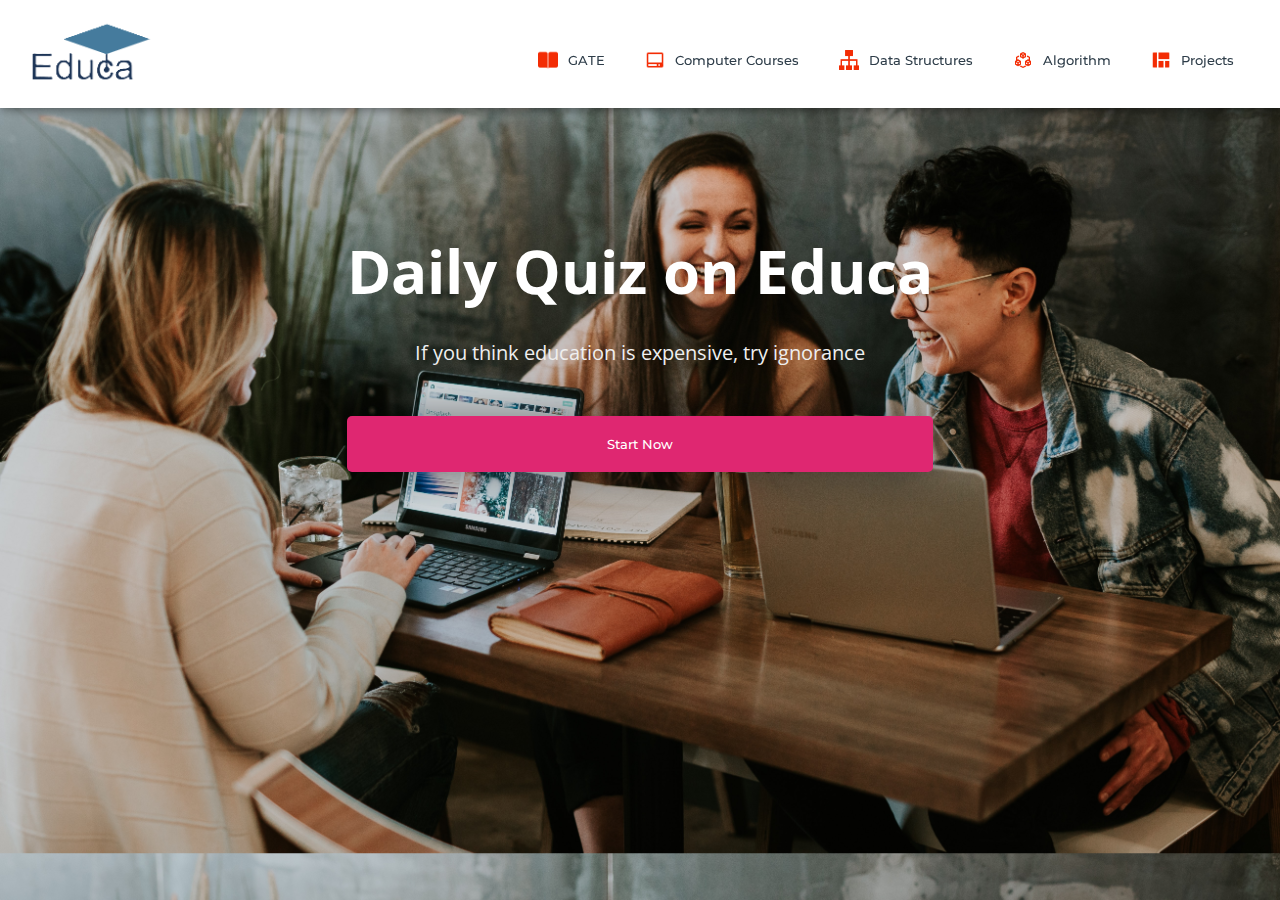
<file: subjects/quiz.html>
<!DOCTYPE html>
<html>
<head>
	<link rel="shortcut icon" type="png" href="../images/icon/favicon.png">
	<title>Quiz on Educa</title>
	<link rel="stylesheet" type="text/css" href="quizStyle.css">
	<script type="text/javascript" src="../script.js"></script>
</head>
<body>
	
<!-- NAVIGATION -->
	<header>
		<div class="nav" id="nav">
			<div id="learned-logo">
			<a href="../index.html"><img src="../images/icon/logohome.png" style="width: 130px;"></a></div>
			<div class="switch-tab" id="switch-tab" onclick="switchTAB()"><img src="../images/icon/menu.png"></div>
			<ul id="list-switch">
				<li><a href="gate.html"><img src="../images/courses/paper.png" class="icon">GATE</a></li>
				<li><a href="computer_courses.html"><img src="../images/courses/computer.png" class="icon">Computer Courses</a></li>
				<li><a href="computer_courses.html#data"><img src="../images/courses/data.png" class="icon">Data Structures</a></li>
				<li><a href="computer_courses.html#algo"><img src="../images/courses/algo.png" class="icon">Algorithm</a></li>
				<li><a href="computer_courses.html#projects"><img src="../images/courses/projects.png" class="icon">Projects</a></li>
			</ul>
			<div class="search" id="search-switch">
				<input type="search" placeholder="Search" class="srch"><button id="srchbtn"><img src="../images/icon/search.png"></button>
			</div>
		</div>
	</header>
	

<!-- MAIN Heading of Page -->
	<div class="title" id="title">
		<span>Daily Quiz on Educa</span>
		<div class="shortdesc"><br>
			<p>If you think education is expensive, try ignorance</p>
		</div>
		<button onclick="startquiz()">Start Now</button>
	</div>


<div class="panel" id="panel">
	
	<div class="left-side" id="left">
		<ul>
			<li onclick="quizt(1)">HOME</li>
			<li onclick="quizt(4)">GATE</li>
			<li onclick="quizt(5)">C/C++</li>
			<li onclick="quizt(6)">Java</li>
			<li onclick="quizt(7)">Python</li>
			<li onclick="quizt(8)">JavaScript</li>
			<li onclick="quizt(9)">Data Structures</li>
			<li onclick="quizt(10)">Algorithm</li>
			<li onclick="quizt(11)">Interview Questions</li>
		</ul>
	</div>

	<div class="right-side" id="right">
		<div id="quiz-container">
			
			<div id="f1"><div class="quiz-frame main-frame"></div></div>

			<div id="f2"><iframe class="quiz-frame" src="https://docs.google.com/forms/d/e/1FAIpQLSe3hXLPuiQGqj1n3IeeAzM8YLNpgJIIk_zfteoEdWka4X3wxQ/viewform?embedded=true" frameborder="0" marginheight="0" marginwidth="0">Loading…</iframe></div>
			
			<div id="f3"><iframe class="quiz-frame" src="https://docs.google.com/forms/d/e/1FAIpQLSeVTLsd_AqZGpbIMnZRm20OKrjjiYSirWBjfCHpWtAsMQU--g/viewform?embedded=true" frameborder="0" marginheight="0" marginwidth="0">Loading…</iframe></div>
			
			<div id="f4"><iframe class="quiz-frame" src="https://docs.google.com/forms/d/e/1FAIpQLSdjSKZhQp5jqqR34zD_uWMtgXr18F9pdK6YqcafLSP6J7VZjw/viewform?embedded=true" frameborder="0" marginheight="0" marginwidth="0">Loading…</iframe></div>

			<div id="f5"><iframe class="quiz-frame" src="https://docs.google.com/forms/d/e/1FAIpQLSe1xs1-41MAbLN7KkXrJwtGdbl5ydxe_vX_nmFRjf6c0wtYkA/viewform?embedded=true"  frameborder="0" marginheight="0" marginwidth="0">Loading…</iframe></iframe></div>
			
			<div id="f6"><iframe class="quiz-frame" src="https://docs.google.com/forms/d/e/1FAIpQLSdHFDm_BakVxro_zJI78OF2OLJpXgDzzaAVMHD9hptWlXBSpA/viewform?embedded=true" frameborder="0" marginheight="0" marginwidth="0">Loading…</iframe></div>
			
			<div id="f7"><iframe class="quiz-frame" src="https://docs.google.com/forms/d/e/1FAIpQLSdgD7yFEJtqpkImDiLAaQ7w9VcsO688gr1V3Gl7FqwM5yXtWQ/viewform?embedded=true" frameborder="0" marginheight="0" marginwidth="0">Loading…</iframe></div>

			<div id="f8"><iframe class="quiz-frame" src="https://docs.google.com/forms/d/e/1FAIpQLSchDBnai_Aup7YFJQegg4z-qoB338p010VgZRxBYDT17xoRew/viewform?embedded=true" frameborder="0" marginheight="0" marginwidth="0">Loading…</iframe></div>

			<div id="f9"><iframe class="quiz-frame" src="https://docs.google.com/forms/d/e/1FAIpQLSfY5oIAz4R9Ty-LBpx7h4th6OJ0-RkrxIlLslRV4NjwwW8_uw/viewform?embedded=true" frameborder="0" marginheight="0" marginwidth="0">Loading…</iframe></div>
			
			<div id="f10"><iframe class="quiz-frame" src="https://docs.google.com/forms/d/e/1FAIpQLSflwS89sG7H98J9vFgFqJgsKaZ5gpq3yUlOiW3up7RQQ-qRnw/viewform?embedded=true" frameborder="0" marginheight="0" marginwidth="0">Loading…</iframe></div>

			<div id="f11"><iframe class="quiz-frame" src="https://docs.google.com/forms/d/e/1FAIpQLSe_aS8-CMNFdUzI1UE73zahC2bmMwJkmB6FJXPIeKbLIBqB4Q/viewform?embedded=true" frameborder="0" marginheiclass="quiz-frame" ght="0" marginwidth="0">Loading…</iframe></div>

		</div>
	</div>

</div>

	<script type="text/javascript" src="../script.js"></script>
</body>
</html>
</file>
<file: subjects/subjects.css>
@import url('https://fonts.googleapis.com/css?family=Montserrat:500&display=swap');
@import url('https://fonts.googleapis.com/css?family=Dancing+Script&display=swap');
@import url('https://fonts.googleapis.com/css?family=Open+Sans&display=swap');

* {
	box-sizing: border-box;
	margin: 0;
	padding: 0;
}
html {
	scroll-behavior: smooth;
}
body {
	background: #FFF;
	font-family: 'Open Sans', sans-serif;
}

/*SCROLLBAR Styling*/
::-webkit-scrollbar {
  width: 5px;
}
::-webkit-scrollbar-thumb {
  background: #FA4B37;
  border-radius: 5px;
}
::-webkit-scrollbar-thumb:hover {
  background: #DF2771; 
}

/*NAVIGATION BAR*/
.nav
{
	width: 100%;
	background-color: #fff;
	display: flex;
	flex-wrap: wrap;
	justify-content: space-between;
	align-items: center;
	padding: 20px 2%;
	position: fixed;
	top: 0px;
	z-index: 10;
	box-shadow: 1px 1px 10px rgba(0,0,0,0.5);
}

.nav li, a, button
{
	float: left;
	font-family: "Montserrat", sans-serif;
	font-weight: 500;
	font-size: 13px;
	color: #2E3D49;
	display: block;
	text-decoration: none;
	text-align: center;
}

.nav ul li img {
	width: 20px;
	margin-right: 10px;
	transform: translateY(5px);
	padding-top: 5px;
}

.nav ul li 
{
	list-style: none;
	display: inline-block;
	padding: 0px 20px;
}

.nav ul li a
{
	transition: all 0.3s ease 0s;
}

.nav ul li a:hover
{
	color: #FA4B37;
}

.nav button
{
	padding: 9px 25px;
	background: linear-gradient(to right, #FA4B37, #DF2771);
	color: #fff;
	border: none;
	border-radius: 5px;
	cursor: pointer;
	outline: none;
	transition: all 0.3s ease 0s;
}
#srchbtn {
	padding: 9px 20px;
}
#srchbtn img {
	width: 15px;
	filter: brightness(100);
}
.nav button:hover
{
	opacity: .9;
}
.nav .search
{
	float: right;
}
.nav .search .srch
{
	font-size: 13px;
	width: 300px;
	border: none;
	outline: none;
	border-bottom: 2px solid #FA4B37;
	padding: 9px;
}
.nav .search button
{
	margin-right: 5px;
	float: right;
	margin-left: 10px;
}
.nav .switch-tab {
	cursor: pointer;
	visibility: hidden;
}
.nav .switch-tab img {
	width: 20px;
}
.nav .check-box {
	cursor: pointer;
	visibility: hidden;
}

/*TITLE*/
.title {
	margin-top: 150px;
	margin-left: 100px;
}
.title span{
	font-weight: 700;
	font-family: 'Open Sans', sans-serif;
	font-size: 60px;
	color: #2E3D49;
}
.title .shortdesc {
	padding: 10px;
	font-family: 'Open Sans', sans-serif;
	font-size: 20px;
	color: #2E3D49;
	margin-bottom: 50px;
}

/*Quick Links*/
.course {
	display: grid;
	justify-content: center;
}

.cbox {
	display: inline-flex;
	flex-wrap: wrap;
	justify-content: center;
}
.cbox .det {
	height: 60px;
	margin: 10px;
	background: #fff;
	cursor: pointer;
	border-radius: 50px;
}
.cbox .det a{
	justify-content: space-around;
	width: 100%;
	padding: 20px;
	border-radius: 50px;
	border: 1px solid #FA4B37;
	font-size: 15px;
	color: #272529;
	font-family: cursive;
	text-decoration: none;
}

.cbox .det a:hover{
	background: linear-gradient(to right, #FA4B37, #DF2771);
	color: white;
}

.inbt {
	padding: 10px;
	font-family: 'Open Sans', sans-serif;
	font-size: 30px;
	color: #2E3D49;
	margin: 100px;
	margin-bottom: 50px;
}

/*COURSES AVAILABLE*/
.ccard {
	display: flex;
	flex-wrap: wrap;
	justify-content: center;
	align-items: center;
}
.ccardbox {
	display: flex;
	flex-wrap: wrap;
	justify-content: center;
}

.dcard {
	margin: 10px;
	width: 300px;
	height: 200px;
	background: linear-gradient(to right, #FA4B37, #DF2771);
	border-radius: 10px;
	box-shadow: 0 0 20px rgba(0,0,0,0.4);
}

.dcard .fpart {
	width: inherit;
	height: 150px;
	color: #000;
	text-align: left;
	overflow: hidden;
}
.dcard .fpart img {
	width: 100%;
	height: 100%;
}

.dcard .spart {
	padding: 10px;
	padding-right: 0px;
	color: #fff;
	text-align: left;
	cursor: pointer;
}
.dcard .spart img {
	width: 20px;
	margin-left: 170px;
	cursor: pointer;
	/* transform: rotate(180deg); */
}

.dcard:hover .fpart img{
	transition: .8s ease;
	transform: scale(1.2);
}

/*Small Titles for  Topics*/
.title2 {
	position: relative;
	padding-top: 150px;
	margin-left: 100px;
}
.title2 span{
	font-weight: 700;
	font-family: 'Open Sans', sans-serif;
	font-size: 30px;
	color: #2E3D49;
}
.title2 .shortdesc2 {
	padding: 10px;
	font-family: 'Open Sans', sans-serif;
	font-size: 15px;
	color: #2E3D49;
	margin-bottom: 10px;
}

/*Videos Section*/
.ccardbox2 {
	display: flex;
	justify-content: center;
	flex-wrap: wrap;
}

.dcard2 {
	margin: 20px;
	width: 300px;
	height: 160px;
	background: linear-gradient(to right, #FA4B37, #DF2771);
	border-radius: 10px;
}
.dcard2:hover .fpart2 img {
	display: none;
}
.dcard2 .fpart2 { 
	width: inherit;
	height: 180px;
	background: #000;
	color: #000;
	text-align: left;
	border-top-right-radius: 100px;
	transform: translateY(-19px);
	box-shadow: 0 0 20px rgba(0,0,0,0.4);
	overflow: hidden;
}
.dcard2 .tag {
	position: relative;
	margin-left: 270px;
	top: 10px;
	color: #fff;
}
.dcard2 .fpart2 img {
	width: 100%;
	height: 100%;
}
.fpart2 iframe {
	height: inherit;
	width: inherit;
}

/*Watch Full Playlist*/
.click-me {
	justify-content: center;
	display: flex;
}
.click-me a {
	color: #DF2771;
	text-decoration: none;
	transition-duration: .5s;
	padding: 10px;
}
.click-me a:hover {
	background: #DF2771;
	color: #fff;
}

/*PROJECTS*/
.project-panel {
	/*background: #000;*/
	display: flex;
	flex-wrap: wrap;
	align-items: center;
	justify-content: center;
}
.project-card {
	width: 250px;
	/*height: 220px;*/
	background: #fff;
	margin-right: 10px;
	margin-bottom: 10px;
	border-radius: 5px;
	cursor: pointer;
	box-shadow: 2px 2px 10px rgba(0,0,0,0.3);
}
.project-card img {
	width: inherit;
	/*height: 140px;*/
}
.project-card:hover {
	transform: scale(1.2);
	transition: .5s ease;
}
.project-card:hover .download a{
	visibility: visible;
}
.project-card .info {
	padding: 10px;
}
.project-card .info h4 {
	color: #2E3D49;
}
.project-card .info p {
	font-size: 12px;
}
.download {
	margin-top: 10px;
	display: flex;
	justify-content: center;
}
.download a{
	padding: 5px 10px;
	color: #DF2771;
	font-size: .8em;
	visibility: hidden;
}
.download:hover a{
	transition: .5s ease;
	background: #DF2771;
	color: #fff;
}


/*Sample Papers*/

.sample {
	display: flex;
	align-items: center;
	flex-wrap: wrap;
	justify-content: space-around;
}
.lastSample {
	margin-bottom: 100px;
}
.sample ul {
	margin: 20px;
}

.sample ul li{
	padding: 28px;
	list-style: none;
}

.sample ul li a {
	color: #FA4B37;
	width: 300px;
	font-size: 20px;
}

/*Footer*/

footer {
	color: #E5E8EF;
	background: #000D;
	padding: 50px 0; 
}

footer .footer-container {
	max-width: 1300px;
	margin: auto;
	padding: 0 20px;
	display: flex;
	justify-content: space-between;
	align-items: center;
	flex-wrap: wrap-reverse;
}

footer .social-media img{
	width: 22px;
}

footer .logo {
	width: 180px;
	color: #fff;
	font-family: 'Montserrat', cursive;
}
footer .social-media{
	margin: 20px 0;
}

footer .social-media a{
	color: #001a21;
	margin-right: 10px;
	font-size: 22px;
	text-decoration: none;
}

footer .right-col h1{
	font-size: 26px;
}
footer .border{
	width: 100px;
	height: 4px;
	background: linear-gradient(to right, #FA4B37, #DF2771);
	margin: 2px;
}

footer .newsletter-form {
	display: flex;
	justify-content: center;
	align-items: center;
	flex-wrap: wrap;
}
footer input::placeholder {
  color: white !important;
}
footer .txtb {
	flex: 1;
	padding: 18px 40px;
	font-size: 16px;
	background: #343A40;
	border: none;
	font-weight: 700;
	outline: none;
	border-radius: 5px;
	min-width: 260px;
	margin-top: 20px;
	color: white;
}

footer .btn {
	margin-top: 20px;
	padding: 18px 40px;
	font-size: 16px;
	color: #f1f1f1;
	background: linear-gradient(to right, #FA4B37, #DF2771);
	border: none;
	font-weight: 700;
	outline: none;
	border-radius: 5px;
	margin-left: 20px;
	cursor: pointer;
	transition: opacity .3s linear;	
}

footer .btn:hover {
	opacity: .7;
}


/*For Responsive Website*/
@media screen and (max-width: 960px) {
	.footer-container {
		max-width: 600px;
	}
	.right-col {
		width: 100%;
		margin-bottom: 60px;
	}
	.left-col {
		width: 100%;
		text-align: center;
	}
	.social-media {
		display: flex;
		justify-content: center;
	}
}

@media screen and (max-width: 700px) {
	footer .btn{
		margin: 0;
		width: 100%;
		margin-top: 20px;
	}
}
@media screen and (max-width: 1366px) {
	.search {
		display: none;
		margin-bottom: 10px;
	}
}

@media screen and (max-width: 1000px) {
	.nav ul, .nav .search {
		display: none;
	}
	.nav #learned-logo {
		transition: 1s ease;
		margin-left: 40%;
		transform: scale(1.5);
	}
	.nav ul li{
		width: 100%;
		margin-bottom: 5px;
	}
	.nav .switch-tab {
		visibility: visible;
	}
	.nav .check-box {
		visibility: visible;
	}
	.search {
		visibility: visible;
		margin: 30px;
		margin-top: 0px;
	}
}
</file>
<file: subjects/quizStyle.css>
@import url('https://fonts.googleapis.com/css?family=Montserrat:500&display=swap');
@import url('https://fonts.googleapis.com/css?family=Dancing+Script&display=swap');
@import url('https://fonts.googleapis.com/css?family=Open+Sans&display=swap');

* {
	box-sizing: border-box;
	margin: 0;
	padding: 0;
}
html {
	scroll-behavior: smooth;
}
body {
	background: url(../images/extra/b1.jpg);
	background-size: cover;
	font-family: 'Open Sans', sans-serif;
}

/*Styling SCROLLBAR*/
::-webkit-scrollbar {
  width: 5px;
}
::-webkit-scrollbar-thumb {
  background: #FA4B37;
  border-radius: 5px;
}
::-webkit-scrollbar-thumb:hover {
  background: #DF2771; 
}

/*NAVIGATION BAR*/
.nav
{
	width: 100%;
	background-color: #fff;
	display: flex;
	flex-wrap: wrap;
	justify-content: space-between;
	align-items: center;
	padding: 20px 2%;
	position: fixed;
	top: 0px;
	z-index: 10;
	box-shadow: 1px 1px 10px rgba(0,0,0,0.5);
}

.nav li, a, button
{
	float: left;
	font-family: "Montserrat", sans-serif;
	font-weight: 500;
	font-size: 13px;
	color: #2E3D49;
	display: block;
	text-decoration: none;
	text-align: center;
}

.nav ul li img {
	width: 20px;
	margin-right: 10px;
	transform: translateY(5px);
	padding-top: 5px;
}

.nav ul li 
{
	list-style: none;
	display: inline-block;
	padding: 0px 20px;
}

.nav ul li a
{
	transition: all 0.3s ease 0s;
}

.nav ul li a:hover
{
	color: #FA4B37;
}

.nav button
{
	padding: 9px 25px;
	background: linear-gradient(to right, #FA4B37, #DF2771);
	color: #fff;
	border: none;
	border-radius: 5px;
	cursor: pointer;
	outline: none;
	transition: all 0.3s ease 0s;
}
#srchbtn {
	padding: 9px 20px;
}
#srchbtn img {
	width: 15px;
	filter: brightness(100);
}

.nav button:hover
{
	opacity: .9;
}
.nav .search
{
	float: right;
}
.nav .search .srch
{
	font-size: 13px;
	width: 300px;
	border: none;
	outline: none;
	border-bottom: 2px solid #FA4B37;
	padding: 9px;
}

.nav .search button
{
	margin-right: 5px;
	float: right;
	margin-left: 10px;
}
.nav .switch-tab {
	cursor: pointer;
	visibility: hidden;
}
.nav .switch-tab img {
	width: 20px;
}
.nav .check-box {
	cursor: pointer;
	visibility: hidden;
}

/*TITLE*/
.title {
	margin-top: 18%;
	display: grid;
	justify-content: center;
	align-items: center;
}
.title span{
	font-weight: 700;
	font-family: 'Open Sans', sans-serif;
	font-size: 60px;
	/*color: #2E3D49;*/
	color: #fff;
}
.title .shortdesc {
	font-family: 'Open Sans', sans-serif;
	font-size: 20px;
	color: #efefef;
	margin-bottom: 50px;
	text-align: center;
	/*display: none;*/
}

.title button {
	padding: 20px 2%;
	border: none;
	border-radius: 5px;
	color: #fff;
	background: #DF2771;
	outline: none;
	cursor: pointer;
	box-shadow: 0 0 50px rgba(0,0,0,0.5);
}
.title button:hover {
	box-shadow: 0 0 10px rgba(0,0,0,0.3);
}

/*PANEL*/
.panel {
	display: none;
	width: 100%;
	height: 100vh;
	position: fixed;
}
/*Different Topics Container*/
.left-side {
	background: #FFF;
	height: 100%;
	width: 25%;
	display: flex;
	justify-content: center;
	box-shadow: inset 0 0 20px rgba(0,0,0,0.7),
					0 0 30px rgba(0,0,0,0.5);
}

/*Google Form Container*/
.right-side {
	background: #fff;
	height: 100%;
	width: 75%;
}
.left-side ul {
	margin: 50px;
	margin-top: 150px;
}
.left-side li {
	list-style-type: none;
	cursor: pointer;
	color: #FA4B37;
	font-weight: 700;
	font-size: 1.2em;
	margin-bottom: 20px;
}
.left-side li:hover {
	color: #000;
	font-size: 1.5em;
	font-weight: 900;
	transition: .3s ease-in-out;
}

#quiz-container {
	margin-top: 80px;
	width: 100%;
	height: 100%;
}

.quiz-frame {
	width: 100%;
	height: 95vh;
	border: none;
}
.main-frame {
	background: url(../images/extra/quiz.jpg);
	background-size: cover;
	background-position: center;
}
.main-frame p {
	font-size: 5em;
	font-weight: 900;
	color: #2E3D49;
}


/*For Responsive Website*/
@media screen and (max-width: 1366px) {
	.search {
		display: none;
		margin-bottom: 10px;
	}
}

@media screen and (max-width: 1000px) {
	.nav ul, .nav .search {
		display: none;
	}
	.nav #learned-logo {
		transition: 1s ease;
		margin-left: 40%;
		transform: scale(1.5);
	}
	.nav ul li{
		width: 100%;
		margin-bottom: 5px;
	}
	.nav .switch-tab {
		visibility: visible;
	}
	.nav .check-box {
		visibility: visible;
	}
	.search {
		visibility: visible;
		margin: 30px;
		margin-top: 0px;
	}
}
</file>
<file: loginStyle.css>
* {
	margin: 0;
	padding: 0;
	font-family: sans-serif;
}

body {
	background-image: linear-gradient(rgba(0,0,0,0),rgba(0,0,0,0.5)),url("images/extra/animated.gif");
	background-size: cover;
	background-attachment: fixed;
	display: flex;
	justify-content: center;
}
.logo {
	display: flex;
	justify-content: center;
}
.logo img {
	width: 100px;
}
.form-box
{
	width: 380px;
	height: 500px;
	position: relative;
	margin: 6% auto;
	background: #fff8;
	padding: 5px;
	border-radius: 5px;
	overflow: hidden;
	box-shadow: 0px 0px 100px rgba(0,0,0,0.4);
}

.button-box
{
	width: 220px;
	margin: 35px auto;
	position: relative;
	box-shadow: 0 0 20px 9px rgba(0,0,0,.1);
	border-radius: 30px;
}

.toggle-btn
{
	padding: 10px 30px;
	cursor: pointer;
	background: transparent;
	position: relative;
	border: 0;
	outline: none;
}

#btn
{
	top: 0;
	left: 0;
	position: absolute;
	width: 110px;
	height: 100%;
	background: linear-gradient(to right, #FA4B37, #DF2771);
	border-radius: 30px;
	transition: 0.5s;
}
.social-icons
{
	margin: 30px auto;
	text-align: center;
}
.social-icons img
{
	width: 30px;
	margin: 0 7px;
	cursor: pointer;
	opacity: 0.85;
}

.input-group
{
	top: 180px;
	position: absolute;
	width: 280px;
	transition: .5s;
	font-size: 13px;
	color: #010101;
}
.inp {
	border-bottom: 1px solid rgba(0,0,0,0.4);
	justify-content: center;
}
.inp img{
	width: 20px;
	padding-right: 10px;
}
.input-field
{
	width: 100%;
	padding: 10px 0;
	margin: 5px 0;
	border-left: 0;
	border-right: 0;
	border-top: 0;
	border-bottom: 1px solid rgba(0,0,0,0.4);
	outline: none;
	background: transparent;
	color: rgba(0,0,0);
}
::placeholder { /* Chrome, Firefox, Opera, Safari 10.1+ */
	color: rgba(0,0,0,0.7);
	/*opacity: 1;  Firefox */
}
#register .input-field {
	color: rgba(0,0,0,0.8);
}
.submit-btn
{
	width: %;
	padding: 10px 30px;
	cursor: pointer;
	display: block;
	margin: auto;
	background: linear-gradient(to right, #FA4B37, #DF2771);
	color: #fff;
	border: 0;
	outline: none;
	border-radius: 30px;
}

.reg-btn {
	background: lightgray;
}
.check-box
{
	cursor: pointer;
	margin: 30px 10px 30px 0;
}

.instead {
	margin-top: 10px;
}
.instead h3 {
    overflow: hidden;
    text-align: center;
    color: rgba(0,0,0,0.6);
}
.instead h3:before,
.instead h3:after {
    background-color: rgba(0,0,0,0.5);
    content: "";
    display: inline-block;
    height: 1px;
    position: relative;
    vertical-align: middle;
    width: 50%;
}
.instead h3:before {
    right: 0.5em;
    margin-left: -50%;
}
.instead h3:after {
    left: 0.5em;
    margin-right: -50%;
}
span
{
	color: rgba(0,0,0,0.8);
	font-size: 12px;
}

#login
{
	left: 50px;
}
#register
{
	left: 450px;
}

.other {
	display: grid;
	justify-content: center;
	margin-top: 250px;
}

.connect {
	display: flex;
	margin: 10px;
	padding: 0px 30px;
	align-items: center;
	text-align: center;
	justify-content: center;
	border: 1px solid lightgray;
	cursor: pointer;
	outline: none;
	/*border-radius: 10px;*/
	background: #fff3;
}
.connect:hover {
	background: #fff8;
}
.connect img {
	padding: 5px;
	width: 25px;
}
.connect span {
	padding: 10px;
	font-size: 15px;
}
</file>
